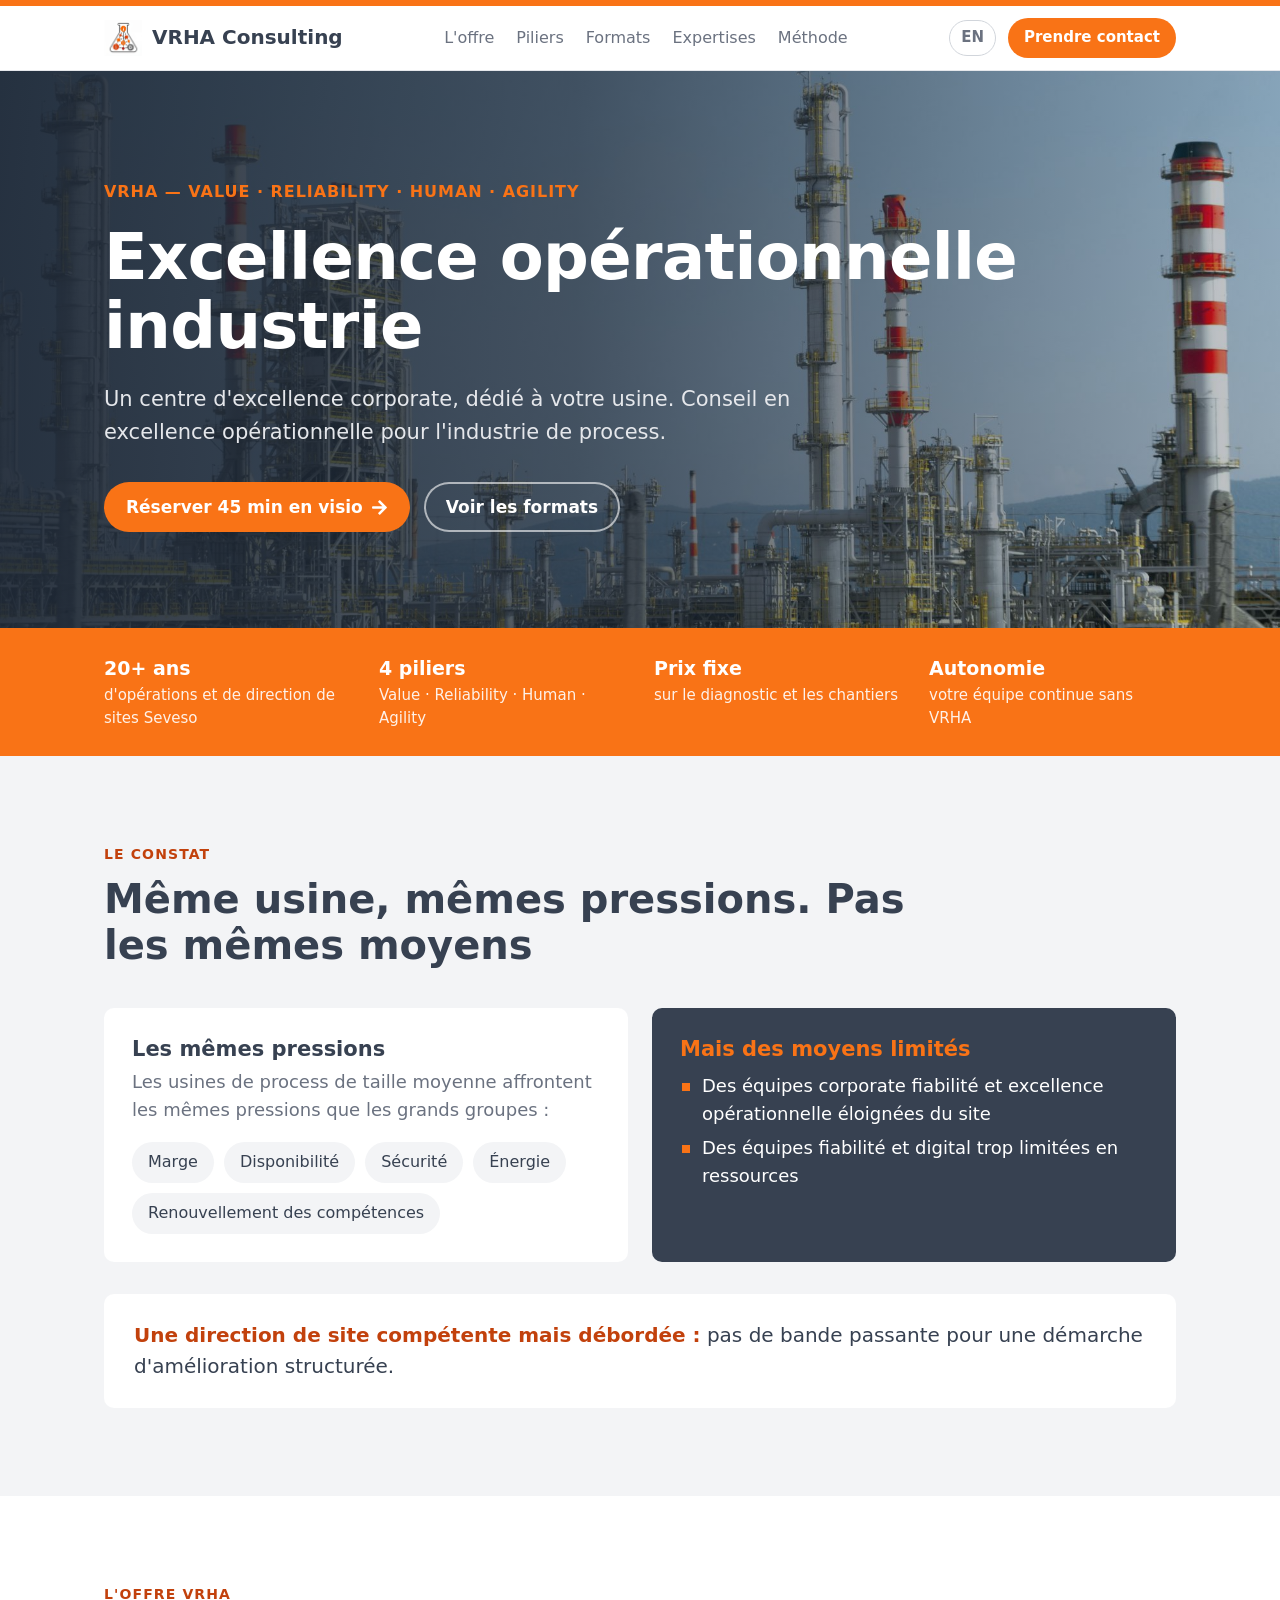
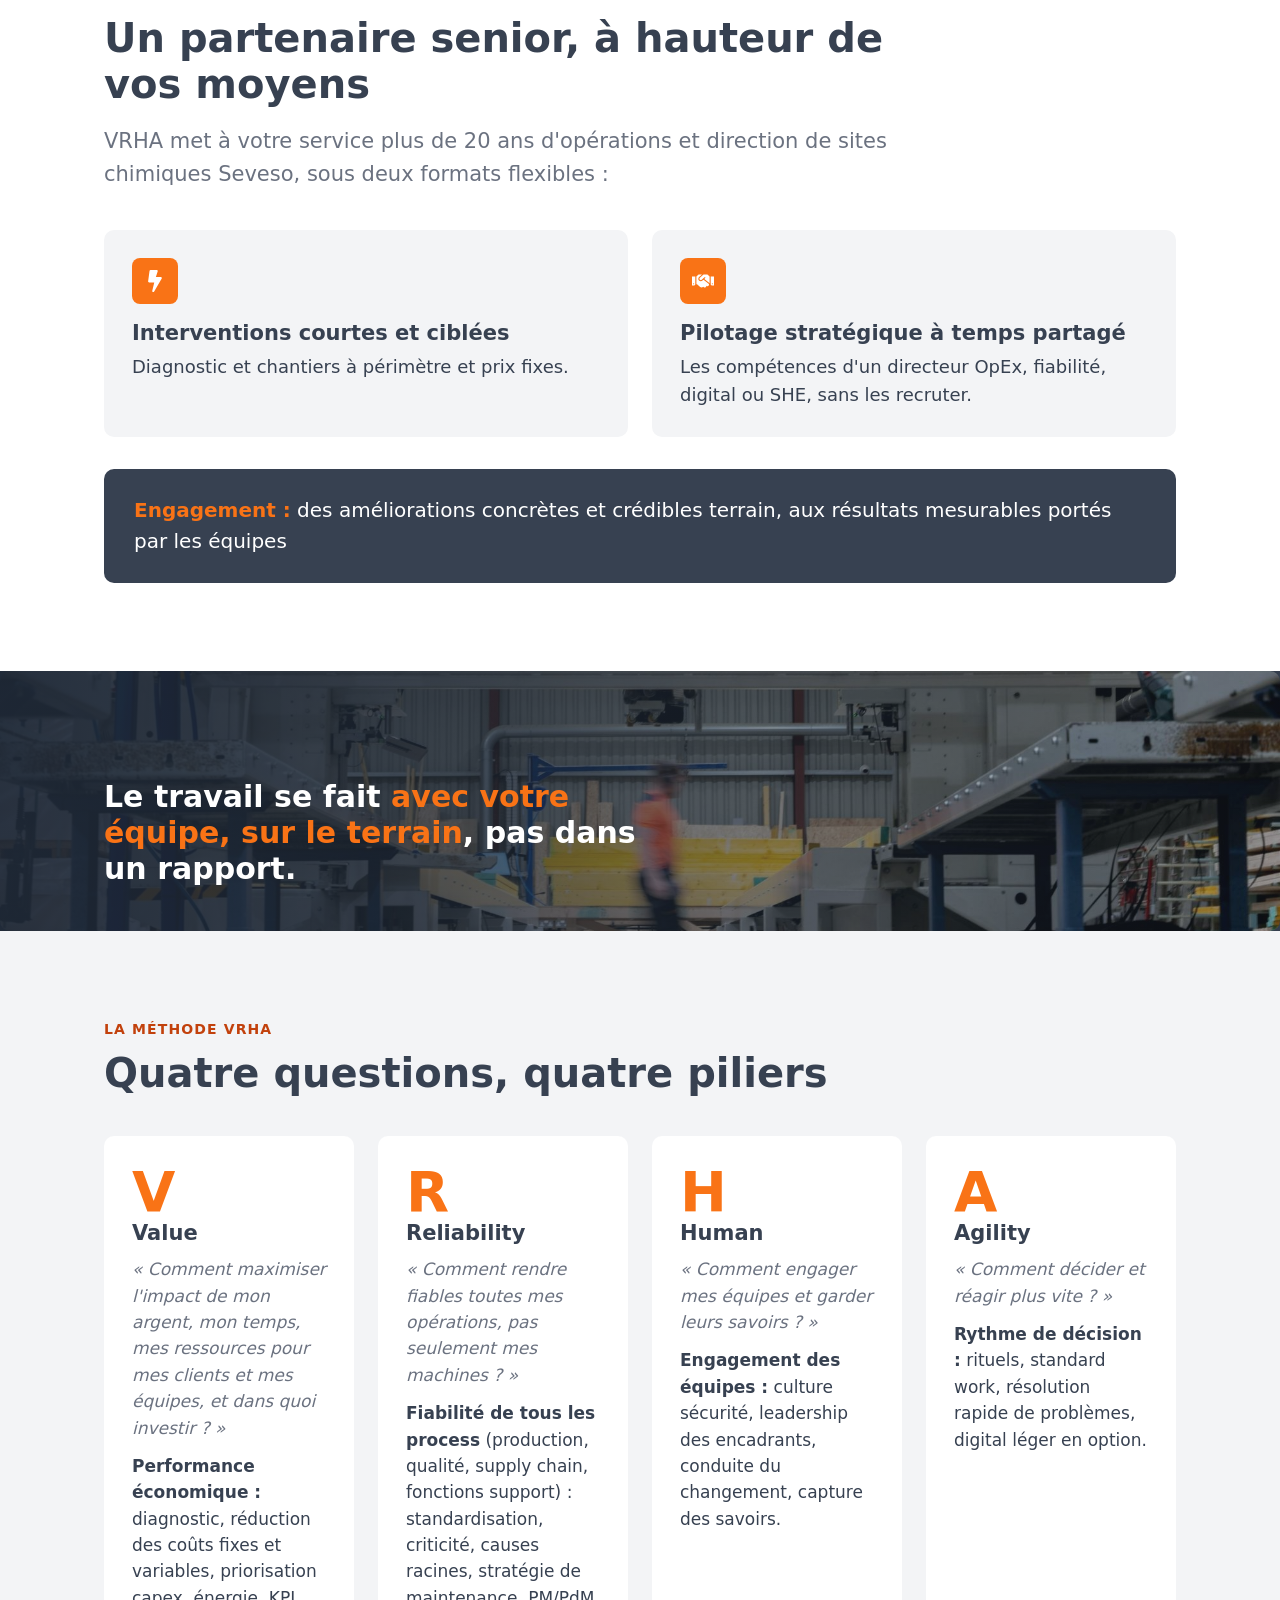
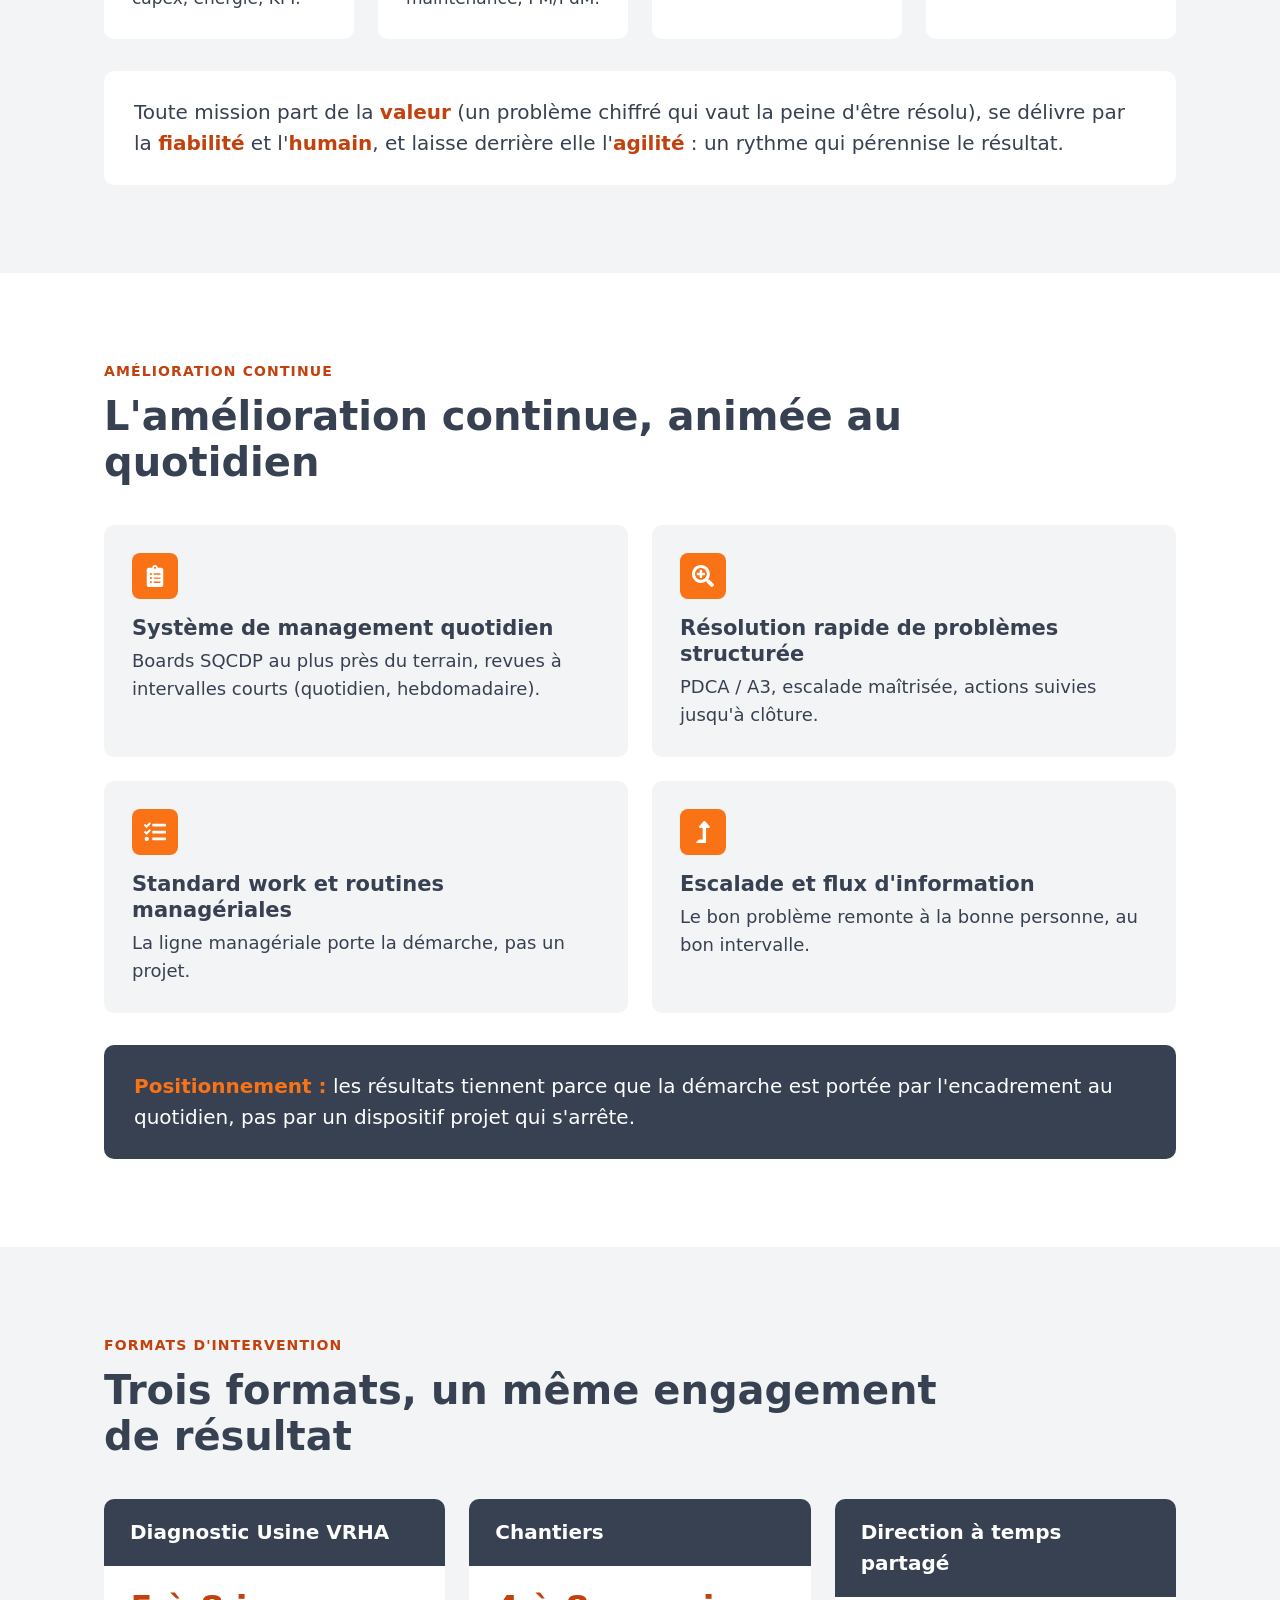
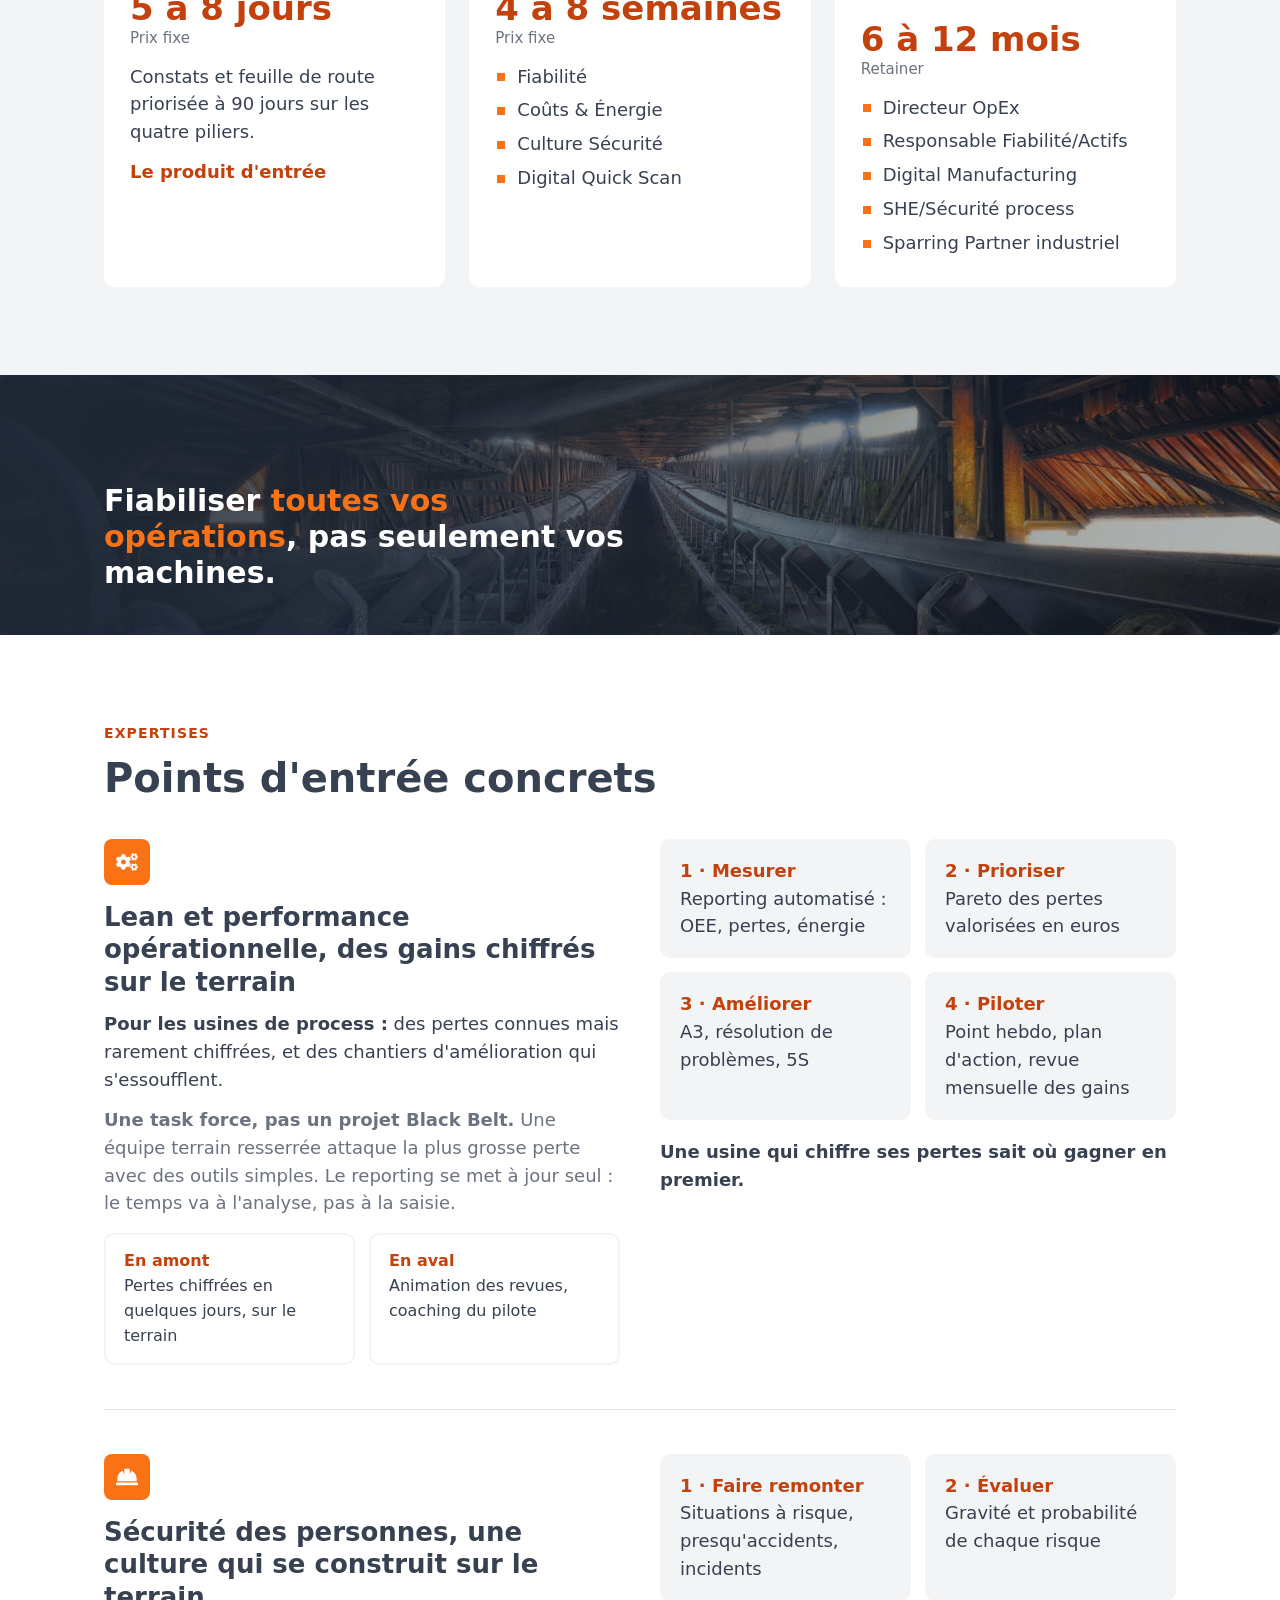
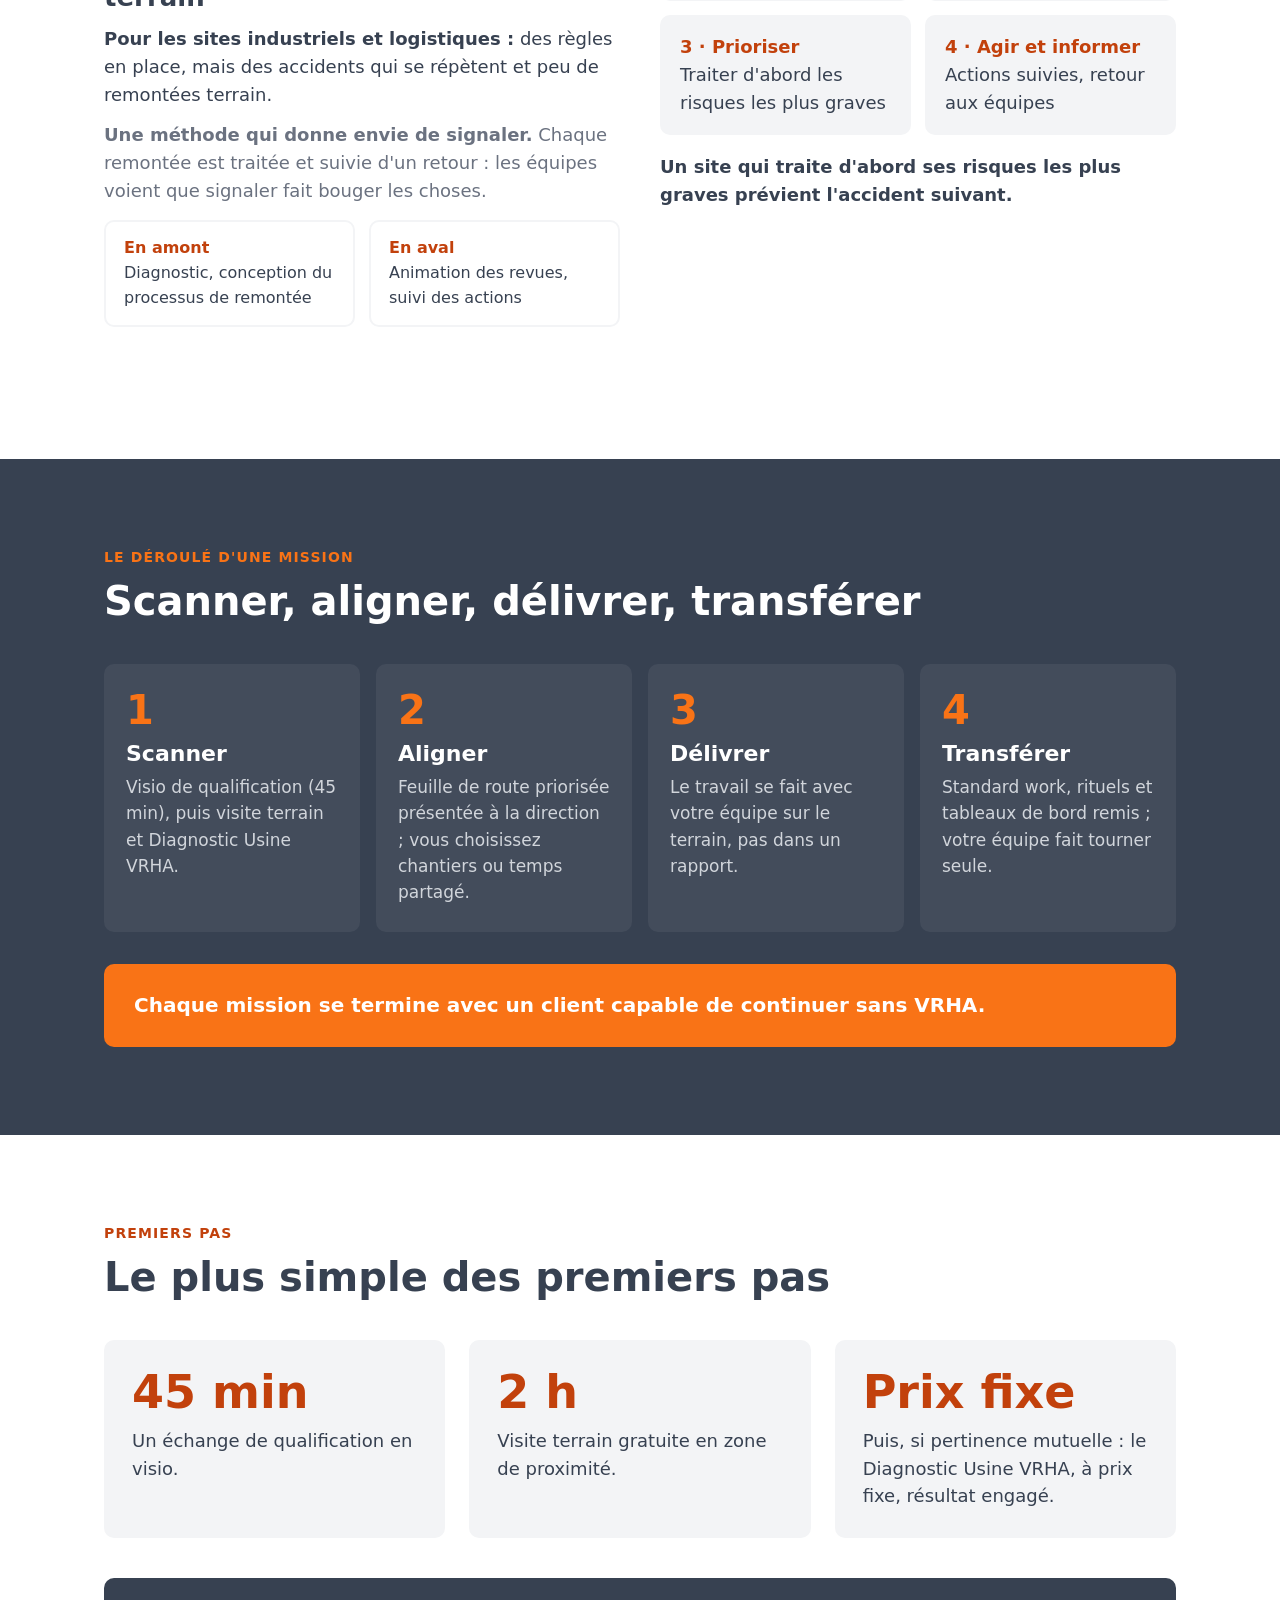
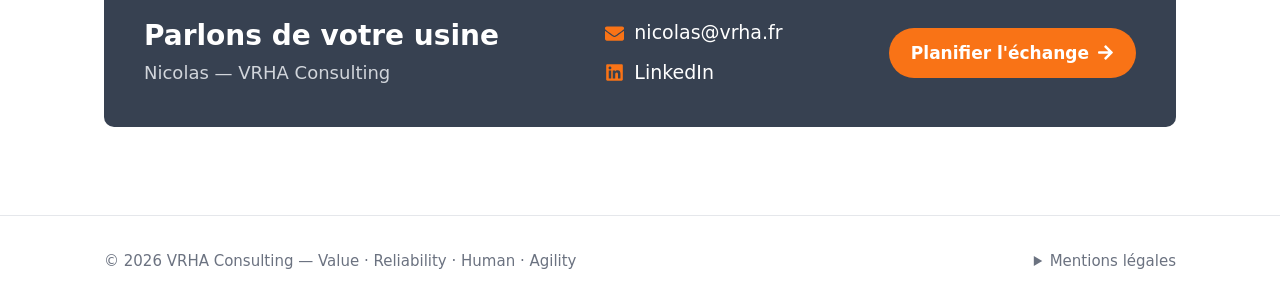
<file: index.html>
<!DOCTYPE html>
<html lang="fr">
<head>
<meta charset="utf-8">
<meta name="viewport" content="width=device-width, initial-scale=1">
<title>VRHA Consulting — Excellence opérationnelle industrie</title>
<meta name="description" content="Conseil senior en excellence opérationnelle pour les usines de process : performance économique, fiabilité, culture sécurité, rythme de décision. Diagnostic à prix fixe, chantiers et direction à temps partagé.">
<link rel="canonical" href="https://vrha.fr/">
<link rel="alternate" hreflang="fr" href="https://vrha.fr/">
<link rel="alternate" hreflang="en-US" href="https://vrha.fr/en/">
<link rel="alternate" hreflang="x-default" href="https://vrha.fr/">
<meta property="og:title" content="VRHA Consulting — Excellence opérationnelle industrie">
<meta property="og:description" content="Un centre d'excellence corporate, dédié à votre usine.">
<meta property="og:type" content="website">
<meta property="og:locale" content="fr_FR">
<meta property="og:url" content="https://vrha.fr/">
<meta property="og:image" content="https://vrha.fr/assets/logo.png">
<meta name="theme-color" content="#374151">
<link rel="icon" type="image/png" href="assets/logo.png">
<link rel="stylesheet" href="assets/style.css">
</head>
<body>

<header>
  <div class="wrap">
    <a class="brand" href="#top"><img src="assets/logo.png" alt="">VRHA Consulting</a>
    <nav aria-label="Navigation principale">
      <a href="#offre">L'offre</a>
      <a href="#piliers">Piliers</a>
      <a href="#formats">Formats</a>
      <a href="#expertises">Expertises</a>
      <a href="#mission">Méthode</a>
    </nav>
    <div class="hdr-r"><a class="lang" href="en/" hreflang="en" lang="en">EN</a><a class="btn small header-cta" href="https://bookings.cloud.microsoft/book/VRHA1@vrha.fr/" target="_blank" rel="noopener">Prendre contact</a></div>
  </div>
</header>

<main id="top">

<section class="hero">
  <div class="hero-top">
  <img class="hero-bg" src="assets/img/hero.jpg" alt="Unité de process industrielle, tuyauteries et structures métalliques" onerror="this.remove()">
  <div class="wrap">
    <p class="tag">VRHA — Value · Reliability · Human · Agility</p>
    <h1>Excellence opérationnelle<br>industrie</h1>
    <p class="lead">Un centre d'excellence corporate, dédié à votre usine. Conseil en excellence opérationnelle pour l'industrie de process.</p>
    <div class="ctas">
      <a class="btn" href="https://bookings.cloud.microsoft/book/VRHA1@vrha.fr/" target="_blank" rel="noopener">Réserver 45 min en visio <svg stroke="currentColor" fill="currentColor" stroke-width="0" viewBox="0 0 448 512" aria-hidden="true" height="1em" width="1em" xmlns="http://www.w3.org/2000/svg"><path d="M190.5 66.9l22.2-22.2c9.4-9.4 24.6-9.4 33.9 0L441 239c9.4 9.4 9.4 24.6 0 33.9L246.6 467.3c-9.4 9.4-24.6 9.4-33.9 0l-22.2-22.2c-9.5-9.5-9.3-25 .4-34.3L311.4 296H24c-13.3 0-24-10.7-24-24v-32c0-13.3 10.7-24 24-24h287.4L190.9 101.2c-9.8-9.3-10-24.8-.4-34.3z"></path></svg></a>
      <a class="btn ghost" href="#formats">Voir les formats</a>
    </div>
  </div>
  </div>
  <div class="band">
    <div class="wrap">
      <div><div>20+ ans<span>d'opérations et de direction de sites Seveso</span></div></div>
      <div><div>4 piliers<span>Value · Reliability · Human · Agility</span></div></div>
      <div><div>Prix fixe<span>sur le diagnostic et les chantiers</span></div></div>
      <div><div>Autonomie<span>votre équipe continue sans VRHA</span></div></div>
    </div>
  </div>
</section>

<section class="alt" id="constat">
  <div class="wrap">
    <p class="kicker">Le constat</p>
    <h2>Même usine, mêmes pressions. Pas les mêmes moyens</h2>
    <div class="grid g2">
      <div class="card">
        <h3>Les mêmes pressions</h3>
        <p class="muted">Les usines de process de taille moyenne affrontent les mêmes pressions que les grands groupes :</p>
        <div class="chips"><span style="background:var(--light)">Marge</span><span style="background:var(--light)">Disponibilité</span><span style="background:var(--light)">Sécurité</span><span style="background:var(--light)">Énergie</span><span style="background:var(--light)">Renouvellement des compétences</span></div>
      </div>
      <div class="card dk">
        <h3 style="color:var(--orange)">Mais des moyens limités</h3>
        <ul class="sq">
          <li>Des équipes corporate fiabilité et excellence opérationnelle éloignées du site</li>
          <li>Des équipes fiabilité et digital trop limitées en ressources</li>
        </ul>
      </div>
    </div>
    <p class="callout light"><b>Une direction de site compétente mais débordée :</b> pas de bande passante pour une démarche d'amélioration structurée.</p>
  </div>
</section>

<section id="offre">
  <div class="wrap">
    <p class="kicker">L'offre VRHA</p>
    <h2>Un partenaire senior, à hauteur de vos moyens</h2>
    <p class="lead">VRHA met à votre service plus de 20 ans d'opérations et direction de sites chimiques Seveso, sous deux formats flexibles :</p>
    <div class="grid g2">
      <div class="card"><span class="ico"><svg stroke="currentColor" fill="currentColor" stroke-width="0" viewBox="0 0 320 512" aria-hidden="true" height="1em" width="1em" xmlns="http://www.w3.org/2000/svg"><path d="M296 160H180.6l42.6-129.8C227.2 15 215.7 0 200 0H56C44 0 33.8 8.9 32.2 20.8l-32 240C-1.7 275.2 9.5 288 24 288h118.7L96.6 482.5c-3.6 15.2 8 29.5 23.3 29.5 8.4 0 16.4-4.4 20.8-12l176-304c9.3-15.9-2.2-36-20.7-36z"></path></svg></span><h3>Interventions courtes et ciblées</h3><p>Diagnostic et chantiers à périmètre et prix fixes.</p></div>
      <div class="card"><span class="ico"><svg stroke="currentColor" fill="currentColor" stroke-width="0" viewBox="0 0 640 512" aria-hidden="true" height="1em" width="1em" xmlns="http://www.w3.org/2000/svg"><path d="M434.7 64h-85.9c-8 0-15.7 3-21.6 8.4l-98.3 90c-.1.1-.2.3-.3.4-16.6 15.6-16.3 40.5-2.1 56 12.7 13.9 39.4 17.6 56.1 2.7.1-.1.3-.1.4-.2l79.9-73.2c6.5-5.9 16.7-5.5 22.6 1 6 6.5 5.5 16.6-1 22.6l-26.1 23.9L504 313.8c2.9 2.4 5.5 5 7.9 7.7V128l-54.6-54.6c-5.9-6-14.1-9.4-22.6-9.4zM544 128.2v223.9c0 17.7 14.3 32 32 32h64V128.2h-96zm48 223.9c-8.8 0-16-7.2-16-16s7.2-16 16-16 16 7.2 16 16-7.2 16-16 16zM0 384h64c17.7 0 32-14.3 32-32V128.2H0V384zm48-63.9c8.8 0 16 7.2 16 16s-7.2 16-16 16-16-7.2-16-16c0-8.9 7.2-16 16-16zm435.9 18.6L334.6 217.5l-30 27.5c-29.7 27.1-75.2 24.5-101.7-4.4-26.9-29.4-24.8-74.9 4.4-101.7L289.1 64h-83.8c-8.5 0-16.6 3.4-22.6 9.4L128 128v223.9h18.3l90.5 81.9c27.4 22.3 67.7 18.1 90-9.3l.2-.2 17.9 15.5c15.9 13 39.4 10.5 52.3-5.4l31.4-38.6 5.4 4.4c13.7 11.1 33.9 9.1 45-4.7l9.5-11.7c11.2-13.8 9.1-33.9-4.6-45.1z"></path></svg></span><h3>Pilotage stratégique à temps partagé</h3><p>Les compétences d'un directeur OpEx, fiabilité, digital ou SHE, sans les recruter.</p></div>
    </div>
    <p class="callout"><b>Engagement :</b> des améliorations concrètes et crédibles terrain, aux résultats mesurables portés par les équipes</p>
  </div>
</section>

<div class="photo-band"><img class="photo " src="assets/img/terrain.jpg" alt="Technicien circulant dans un atelier de production" loading="lazy" onerror="this.remove()"><div class="wrap"><p>Le travail se fait <b>avec votre équipe, sur le terrain</b>, pas dans un rapport.</p></div></div>

<section class="alt" id="piliers">
  <div class="wrap">
    <p class="kicker">La méthode VRHA</p>
    <h2>Quatre questions, quatre piliers</h2>
    <div class="grid g4">
      <div class="card pillar"><div class="letter">V</div><h3>Value</h3><p class="q">«&nbsp;Comment maximiser l'impact de mon argent, mon temps, mes ressources pour mes clients et mes équipes, et dans quoi investir&nbsp;?&nbsp;»</p><p><b>Performance économique :</b> diagnostic, réduction des coûts fixes et variables, priorisation capex, énergie, KPI.</p></div>
      <div class="card pillar"><div class="letter">R</div><h3>Reliability</h3><p class="q">«&nbsp;Comment rendre fiables toutes mes opérations, pas seulement mes machines&nbsp;?&nbsp;»</p><p><b>Fiabilité de tous les process</b> (production, qualité, supply chain, fonctions support) : standardisation, criticité, causes racines, stratégie de maintenance, PM/PdM.</p></div>
      <div class="card pillar"><div class="letter">H</div><h3>Human</h3><p class="q">«&nbsp;Comment engager mes équipes et garder leurs savoirs&nbsp;?&nbsp;»</p><p><b>Engagement des équipes :</b> culture sécurité, leadership des encadrants, conduite du changement, capture des savoirs.</p></div>
      <div class="card pillar"><div class="letter">A</div><h3>Agility</h3><p class="q">«&nbsp;Comment décider et réagir plus vite&nbsp;?&nbsp;»</p><p><b>Rythme de décision :</b> rituels, standard work, résolution rapide de problèmes, digital léger en option.</p></div>
    </div>
    <p class="callout light">Toute mission part de la <b>valeur</b> (un problème chiffré qui vaut la peine d'être résolu), se délivre par la <b>fiabilité</b> et l'<b>humain</b>, et laisse derrière elle l'<b>agilité</b> : un rythme qui pérennise le résultat.</p>
  </div>
</section>

<section id="quotidien">
  <div class="wrap">
    <p class="kicker">Amélioration continue</p>
    <h2>L'amélioration continue, animée au quotidien</h2>
    <div class="grid g2">
      <div class="card"><span class="ico"><svg stroke="currentColor" fill="currentColor" stroke-width="0" viewBox="0 0 384 512" aria-hidden="true" height="1em" width="1em" xmlns="http://www.w3.org/2000/svg"><path d="M336 64h-80c0-35.3-28.7-64-64-64s-64 28.7-64 64H48C21.5 64 0 85.5 0 112v352c0 26.5 21.5 48 48 48h288c26.5 0 48-21.5 48-48V112c0-26.5-21.5-48-48-48zM96 424c-13.3 0-24-10.7-24-24s10.7-24 24-24 24 10.7 24 24-10.7 24-24 24zm0-96c-13.3 0-24-10.7-24-24s10.7-24 24-24 24 10.7 24 24-10.7 24-24 24zm0-96c-13.3 0-24-10.7-24-24s10.7-24 24-24 24 10.7 24 24-10.7 24-24 24zm96-192c13.3 0 24 10.7 24 24s-10.7 24-24 24-24-10.7-24-24 10.7-24 24-24zm128 368c0 4.4-3.6 8-8 8H168c-4.4 0-8-3.6-8-8v-16c0-4.4 3.6-8 8-8h144c4.4 0 8 3.6 8 8v16zm0-96c0 4.4-3.6 8-8 8H168c-4.4 0-8-3.6-8-8v-16c0-4.4 3.6-8 8-8h144c4.4 0 8 3.6 8 8v16zm0-96c0 4.4-3.6 8-8 8H168c-4.4 0-8-3.6-8-8v-16c0-4.4 3.6-8 8-8h144c4.4 0 8 3.6 8 8v16z"></path></svg></span><h3>Système de management quotidien</h3><p>Boards SQCDP au plus près du terrain, revues à intervalles courts (quotidien, hebdomadaire).</p></div>
      <div class="card"><span class="ico"><svg stroke="currentColor" fill="currentColor" stroke-width="0" viewBox="0 0 512 512" aria-hidden="true" height="1em" width="1em" xmlns="http://www.w3.org/2000/svg"><path d="M304 192v32c0 6.6-5.4 12-12 12h-56v56c0 6.6-5.4 12-12 12h-32c-6.6 0-12-5.4-12-12v-56h-56c-6.6 0-12-5.4-12-12v-32c0-6.6 5.4-12 12-12h56v-56c0-6.6 5.4-12 12-12h32c6.6 0 12 5.4 12 12v56h56c6.6 0 12 5.4 12 12zm201 284.7L476.7 505c-9.4 9.4-24.6 9.4-33.9 0L343 405.3c-4.5-4.5-7-10.6-7-17V372c-35.3 27.6-79.7 44-128 44C93.1 416 0 322.9 0 208S93.1 0 208 0s208 93.1 208 208c0 48.3-16.4 92.7-44 128h16.3c6.4 0 12.5 2.5 17 7l99.7 99.7c9.3 9.4 9.3 24.6 0 34zM344 208c0-75.2-60.8-136-136-136S72 132.8 72 208s60.8 136 136 136 136-60.8 136-136z"></path></svg></span><h3>Résolution rapide de problèmes structurée</h3><p>PDCA / A3, escalade maîtrisée, actions suivies jusqu'à clôture.</p></div>
      <div class="card"><span class="ico"><svg stroke="currentColor" fill="currentColor" stroke-width="0" viewBox="0 0 512 512" aria-hidden="true" height="1em" width="1em" xmlns="http://www.w3.org/2000/svg"><path d="M139.61 35.5a12 12 0 0 0-17 0L58.93 98.81l-22.7-22.12a12 12 0 0 0-17 0L3.53 92.41a12 12 0 0 0 0 17l47.59 47.4a12.78 12.78 0 0 0 17.61 0l15.59-15.62L156.52 69a12.09 12.09 0 0 0 .09-17zm0 159.19a12 12 0 0 0-17 0l-63.68 63.72-22.7-22.1a12 12 0 0 0-17 0L3.53 252a12 12 0 0 0 0 17L51 316.5a12.77 12.77 0 0 0 17.6 0l15.7-15.69 72.2-72.22a12 12 0 0 0 .09-16.9zM64 368c-26.49 0-48.59 21.5-48.59 48S37.53 464 64 464a48 48 0 0 0 0-96zm432 16H208a16 16 0 0 0-16 16v32a16 16 0 0 0 16 16h288a16 16 0 0 0 16-16v-32a16 16 0 0 0-16-16zm0-320H208a16 16 0 0 0-16 16v32a16 16 0 0 0 16 16h288a16 16 0 0 0 16-16V80a16 16 0 0 0-16-16zm0 160H208a16 16 0 0 0-16 16v32a16 16 0 0 0 16 16h288a16 16 0 0 0 16-16v-32a16 16 0 0 0-16-16z"></path></svg></span><h3>Standard work et routines managériales</h3><p>La ligne managériale porte la démarche, pas un projet.</p></div>
      <div class="card"><span class="ico"><svg stroke="currentColor" fill="currentColor" stroke-width="0" viewBox="0 0 320 512" aria-hidden="true" height="1em" width="1em" xmlns="http://www.w3.org/2000/svg"><path d="M313.553 119.669L209.587 7.666c-9.485-10.214-25.676-10.229-35.174 0L70.438 119.669C56.232 134.969 67.062 160 88.025 160H152v272H68.024a11.996 11.996 0 0 0-8.485 3.515l-56 56C-4.021 499.074 1.333 512 12.024 512H208c13.255 0 24-10.745 24-24V160h63.966c20.878 0 31.851-24.969 17.587-40.331z"></path></svg></span><h3>Escalade et flux d'information</h3><p>Le bon problème remonte à la bonne personne, au bon intervalle.</p></div>
    </div>
    <p class="callout"><b>Positionnement :</b> les résultats tiennent parce que la démarche est portée par l'encadrement au quotidien, pas par un dispositif projet qui s'arrête.</p>
  </div>
</section>

<section class="alt" id="formats">
  <div class="wrap">
    <p class="kicker">Formats d'intervention</p>
    <h2>Trois formats, un même engagement de résultat</h2>
    <div class="grid g3">
      <div class="card fmt"><div class="hd">Diagnostic Usine VRHA</div><div class="bd"><div class="dur">5 à 8 jours</div><div class="mode">Prix fixe</div><p>Constats et feuille de route priorisée à 90 jours sur les quatre piliers.</p><span class="pill">Le produit d'entrée</span></div></div>
      <div class="card fmt"><div class="hd">Chantiers</div><div class="bd"><div class="dur">4 à 8 semaines</div><div class="mode">Prix fixe</div><ul class="sq"><li>Fiabilité</li><li>Coûts &amp; Énergie</li><li>Culture Sécurité</li><li>Digital Quick Scan</li></ul></div></div>
      <div class="card fmt"><div class="hd">Direction à temps partagé</div><div class="bd"><div class="dur">6 à 12 mois</div><div class="mode">Retainer</div><ul class="sq"><li>Directeur OpEx</li><li>Responsable Fiabilité/Actifs</li><li>Digital Manufacturing</li><li>SHE/Sécurité process</li><li>Sparring Partner industriel</li></ul></div></div>
    </div>
  </div>
</section>

<div class="photo-band"><img class="photo " src="assets/img/packing.jpg" alt="Galerie de convoyeurs à bande dans une installation industrielle" loading="lazy" onerror="this.remove()"><div class="wrap"><p>Fiabiliser <b>toutes vos opérations</b>, pas seulement vos machines.</p></div></div>

<section id="expertises">
  <div class="wrap">
    <p class="kicker">Expertises</p>
    <h2>Points d'entrée concrets</h2>

    <div class="exp">
      <div>
        <span class="ico"><svg stroke="currentColor" fill="currentColor" stroke-width="0" viewBox="0 0 640 512" aria-hidden="true" height="1em" width="1em" xmlns="http://www.w3.org/2000/svg"><path d="M512.1 191l-8.2 14.3c-3 5.3-9.4 7.5-15.1 5.4-11.8-4.4-22.6-10.7-32.1-18.6-4.6-3.8-5.8-10.5-2.8-15.7l8.2-14.3c-6.9-8-12.3-17.3-15.9-27.4h-16.5c-6 0-11.2-4.3-12.2-10.3-2-12-2.1-24.6 0-37.1 1-6 6.2-10.4 12.2-10.4h16.5c3.6-10.1 9-19.4 15.9-27.4l-8.2-14.3c-3-5.2-1.9-11.9 2.8-15.7 9.5-7.9 20.4-14.2 32.1-18.6 5.7-2.1 12.1.1 15.1 5.4l8.2 14.3c10.5-1.9 21.2-1.9 31.7 0L552 6.3c3-5.3 9.4-7.5 15.1-5.4 11.8 4.4 22.6 10.7 32.1 18.6 4.6 3.8 5.8 10.5 2.8 15.7l-8.2 14.3c6.9 8 12.3 17.3 15.9 27.4h16.5c6 0 11.2 4.3 12.2 10.3 2 12 2.1 24.6 0 37.1-1 6-6.2 10.4-12.2 10.4h-16.5c-3.6 10.1-9 19.4-15.9 27.4l8.2 14.3c3 5.2 1.9 11.9-2.8 15.7-9.5 7.9-20.4 14.2-32.1 18.6-5.7 2.1-12.1-.1-15.1-5.4l-8.2-14.3c-10.4 1.9-21.2 1.9-31.7 0zm-10.5-58.8c38.5 29.6 82.4-14.3 52.8-52.8-38.5-29.7-82.4 14.3-52.8 52.8zM386.3 286.1l33.7 16.8c10.1 5.8 14.5 18.1 10.5 29.1-8.9 24.2-26.4 46.4-42.6 65.8-7.4 8.9-20.2 11.1-30.3 5.3l-29.1-16.8c-16 13.7-34.6 24.6-54.9 31.7v33.6c0 11.6-8.3 21.6-19.7 23.6-24.6 4.2-50.4 4.4-75.9 0-11.5-2-20-11.9-20-23.6V418c-20.3-7.2-38.9-18-54.9-31.7L74 403c-10 5.8-22.9 3.6-30.3-5.3-16.2-19.4-33.3-41.6-42.2-65.7-4-10.9.4-23.2 10.5-29.1l33.3-16.8c-3.9-20.9-3.9-42.4 0-63.4L12 205.8c-10.1-5.8-14.6-18.1-10.5-29 8.9-24.2 26-46.4 42.2-65.8 7.4-8.9 20.2-11.1 30.3-5.3l29.1 16.8c16-13.7 34.6-24.6 54.9-31.7V57.1c0-11.5 8.2-21.5 19.6-23.5 24.6-4.2 50.5-4.4 76-.1 11.5 2 20 11.9 20 23.6v33.6c20.3 7.2 38.9 18 54.9 31.7l29.1-16.8c10-5.8 22.9-3.6 30.3 5.3 16.2 19.4 33.2 41.6 42.1 65.8 4 10.9.1 23.2-10 29.1l-33.7 16.8c3.9 21 3.9 42.5 0 63.5zm-117.6 21.1c59.2-77-28.7-164.9-105.7-105.7-59.2 77 28.7 164.9 105.7 105.7zm243.4 182.7l-8.2 14.3c-3 5.3-9.4 7.5-15.1 5.4-11.8-4.4-22.6-10.7-32.1-18.6-4.6-3.8-5.8-10.5-2.8-15.7l8.2-14.3c-6.9-8-12.3-17.3-15.9-27.4h-16.5c-6 0-11.2-4.3-12.2-10.3-2-12-2.1-24.6 0-37.1 1-6 6.2-10.4 12.2-10.4h16.5c3.6-10.1 9-19.4 15.9-27.4l-8.2-14.3c-3-5.2-1.9-11.9 2.8-15.7 9.5-7.9 20.4-14.2 32.1-18.6 5.7-2.1 12.1.1 15.1 5.4l8.2 14.3c10.5-1.9 21.2-1.9 31.7 0l8.2-14.3c3-5.3 9.4-7.5 15.1-5.4 11.8 4.4 22.6 10.7 32.1 18.6 4.6 3.8 5.8 10.5 2.8 15.7l-8.2 14.3c6.9 8 12.3 17.3 15.9 27.4h16.5c6 0 11.2 4.3 12.2 10.3 2 12 2.1 24.6 0 37.1-1 6-6.2 10.4-12.2 10.4h-16.5c-3.6 10.1-9 19.4-15.9 27.4l8.2 14.3c3 5.2 1.9 11.9-2.8 15.7-9.5 7.9-20.4 14.2-32.1 18.6-5.7 2.1-12.1-.1-15.1-5.4l-8.2-14.3c-10.4 1.9-21.2 1.9-31.7 0zM501.6 431c38.5 29.6 82.4-14.3 52.8-52.8-38.5-29.6-82.4 14.3-52.8 52.8z"></path></svg></span>
        <h3>Lean et performance opérationnelle, des gains chiffrés sur le terrain</h3>
        <p><b>Pour les usines de process :</b> des pertes connues mais rarement chiffrées, et des chantiers d'amélioration qui s'essoufflent.</p>
        <p class="muted" style="margin-top:12px"><b>Une task force, pas un projet Black Belt.</b> Une équipe terrain resserrée attaque la plus grosse perte avec des outils simples. Le reporting se met à jour seul : le temps va à l'analyse, pas à la saisie.</p>
        <div class="amav"><div><b>En amont</b>Pertes chiffrées en quelques jours, sur le terrain</div><div><b>En aval</b>Animation des revues, coaching du pilote</div></div>
      </div>
      <div>
        <div class="steps">
          <div class="step"><b>1 · Mesurer</b><br>Reporting automatisé : OEE, pertes, énergie</div>
          <div class="step"><b>2 · Prioriser</b><br>Pareto des pertes valorisées en euros</div>
          <div class="step"><b>3 · Améliorer</b><br>A3, résolution de problèmes, 5S</div>
          <div class="step"><b>4 · Piloter</b><br>Point hebdo, plan d'action, revue mensuelle des gains</div>
        </div>
        <p class="out">Une usine qui chiffre ses pertes sait où gagner en premier.</p>
      </div>
    </div>

    <div class="exp">
      <div>
        <span class="ico"><svg stroke="currentColor" fill="currentColor" stroke-width="0" viewBox="0 0 512 512" aria-hidden="true" height="1em" width="1em" xmlns="http://www.w3.org/2000/svg"><path d="M480 288c0-80.25-49.28-148.92-119.19-177.62L320 192V80a16 16 0 0 0-16-16h-96a16 16 0 0 0-16 16v112l-40.81-81.62C81.28 139.08 32 207.75 32 288v64h448zm16 96H16a16 16 0 0 0-16 16v32a16 16 0 0 0 16 16h480a16 16 0 0 0 16-16v-32a16 16 0 0 0-16-16z"></path></svg></span>
        <h3>Sécurité des personnes, une culture qui se construit sur le terrain</h3>
        <p><b>Pour les sites industriels et logistiques :</b> des règles en place, mais des accidents qui se répètent et peu de remontées terrain.</p>
        <p class="muted" style="margin-top:12px"><b>Une méthode qui donne envie de signaler.</b> Chaque remontée est traitée et suivie d'un retour : les équipes voient que signaler fait bouger les choses.</p>
        <div class="amav"><div><b>En amont</b>Diagnostic, conception du processus de remontée</div><div><b>En aval</b>Animation des revues, suivi des actions</div></div>
      </div>
      <div>
        <div class="steps">
          <div class="step"><b>1 · Faire remonter</b><br>Situations à risque, presqu'accidents, incidents</div>
          <div class="step"><b>2 · Évaluer</b><br>Gravité et probabilité de chaque risque</div>
          <div class="step"><b>3 · Prioriser</b><br>Traiter d'abord les risques les plus graves</div>
          <div class="step"><b>4 · Agir et informer</b><br>Actions suivies, retour aux équipes</div>
        </div>
        <p class="out">Un site qui traite d'abord ses risques les plus graves prévient l'accident suivant.</p>
      </div>
    </div>
    
  </div>
  
</section>

<section class="dark" id="mission">
  <div class="wrap">
    <p class="kicker">Le déroulé d'une mission</p>
    <h2>Scanner, aligner, délivrer, transférer</h2>
    <div class="proc">
      <div><h3>Scanner</h3><p>Visio de qualification (45 min), puis visite terrain et Diagnostic Usine VRHA.</p></div>
      <div><h3>Aligner</h3><p>Feuille de route priorisée présentée à la direction ; vous choisissez chantiers ou temps partagé.</p></div>
      <div><h3>Délivrer</h3><p>Le travail se fait avec votre équipe sur le terrain, pas dans un rapport.</p></div>
      <div><h3>Transférer</h3><p>Standard work, rituels et tableaux de bord remis ; votre équipe fait tourner seule.</p></div>
    </div>
    <p class="callout" style="background:var(--orange)"><strong>Chaque mission se termine avec un client capable de continuer sans VRHA.</strong></p>
  </div>
</section>

<section id="contact">
  <div class="wrap">
    <p class="kicker">Premiers pas</p>
    <h2>Le plus simple des premiers pas</h2>
    <div class="grid g3">
      <div class="card"><div class="stat">45 min</div><p>Un échange de qualification en visio.</p></div>
      <div class="card"><div class="stat">2 h</div><p>Visite terrain gratuite en zone de proximité.</p></div>
      <div class="card"><div class="stat">Prix fixe</div><p>Puis, si pertinence mutuelle : le Diagnostic Usine VRHA, à prix fixe, résultat engagé.</p></div>
    </div>
    <div class="contact">
      <div>
        <h3>Parlons de votre usine</h3>
        <p class="muted" style="color:#D1D5DB">Nicolas — VRHA Consulting</p>
      </div>
      <div class="links">
        <a href="mailto:nicolas@vrha.fr?subject=Premier%20%C3%A9change%20VRHA"><svg stroke="currentColor" fill="currentColor" stroke-width="0" viewBox="0 0 512 512" aria-hidden="true" height="1em" width="1em" xmlns="http://www.w3.org/2000/svg"><path d="M502.3 190.8c3.9-3.1 9.7-.2 9.7 4.7V400c0 26.5-21.5 48-48 48H48c-26.5 0-48-21.5-48-48V195.6c0-5 5.7-7.8 9.7-4.7 22.4 17.4 52.1 39.5 154.1 113.6 21.1 15.4 56.7 47.8 92.2 47.6 35.7.3 72-32.8 92.3-47.6 102-74.1 131.6-96.3 154-113.7zM256 320c23.2.4 56.6-29.2 73.4-41.4 132.7-96.3 142.8-104.7 173.4-128.7 5.8-4.5 9.2-11.5 9.2-18.9v-19c0-26.5-21.5-48-48-48H48C21.5 64 0 85.5 0 112v19c0 7.4 3.4 14.3 9.2 18.9 30.6 23.9 40.7 32.4 173.4 128.7 16.8 12.2 50.2 41.8 73.4 41.4z"></path></svg> nicolas@vrha.fr</a>
        <a href="https://www.linkedin.com/in/nicolas-chevaldonnet-b5a0bb179" target="_blank" rel="noopener"><svg stroke="currentColor" fill="currentColor" stroke-width="0" viewBox="0 0 448 512" aria-hidden="true" height="1em" width="1em" xmlns="http://www.w3.org/2000/svg"><path d="M416 32H31.9C14.3 32 0 46.5 0 64.3v383.4C0 465.5 14.3 480 31.9 480H416c17.6 0 32-14.5 32-32.3V64.3c0-17.8-14.4-32.3-32-32.3zM135.4 416H69V202.2h66.5V416zm-33.2-243c-21.3 0-38.5-17.3-38.5-38.5S80.9 96 102.2 96c21.2 0 38.5 17.3 38.5 38.5 0 21.3-17.2 38.5-38.5 38.5zm282.1 243h-66.4V312c0-24.8-.5-56.7-34.5-56.7-34.6 0-39.9 27-39.9 54.9V416h-66.4V202.2h63.7v29.2h.9c8.9-16.8 30.6-34.5 62.9-34.5 67.2 0 79.7 44.3 79.7 101.9V416z"></path></svg> LinkedIn</a>
      </div>
      <a class="btn" href="https://bookings.cloud.microsoft/book/VRHA1@vrha.fr/" target="_blank" rel="noopener">Planifier l'échange <svg stroke="currentColor" fill="currentColor" stroke-width="0" viewBox="0 0 448 512" aria-hidden="true" height="1em" width="1em" xmlns="http://www.w3.org/2000/svg"><path d="M190.5 66.9l22.2-22.2c9.4-9.4 24.6-9.4 33.9 0L441 239c9.4 9.4 9.4 24.6 0 33.9L246.6 467.3c-9.4 9.4-24.6 9.4-33.9 0l-22.2-22.2c-9.5-9.5-9.3-25 .4-34.3L311.4 296H24c-13.3 0-24-10.7-24-24v-32c0-13.3 10.7-24 24-24h287.4L190.9 101.2c-9.8-9.3-10-24.8-.4-34.3z"></path></svg></a>
    </div>
  </div>
</section>

</main>

<footer>
  <div class="wrap">
    <div>© 2026 VRHA Consulting — Value · Reliability · Human · Agility</div>
    <details>
      <summary>Mentions légales</summary>
      <p>Éditeur : Nicolas Chevaldonnet, pour VRHA Consulting (société en cours de constitution). Directeur de la publication : Nicolas Chevaldonnet. Contact : nicolas@vrha.fr.<br>
      Hébergeur : GitHub, Inc., 88 Colin P. Kelly Jr. Street, San Francisco, CA 94107, États-Unis.<br>
      Photos : Unsplash (licence Unsplash).<br>
      Ce site ne dépose aucun cookie et ne collecte aucune donnée personnelle.</p>
    </details>
  </div>
</footer>

</body>
</html>
</file>
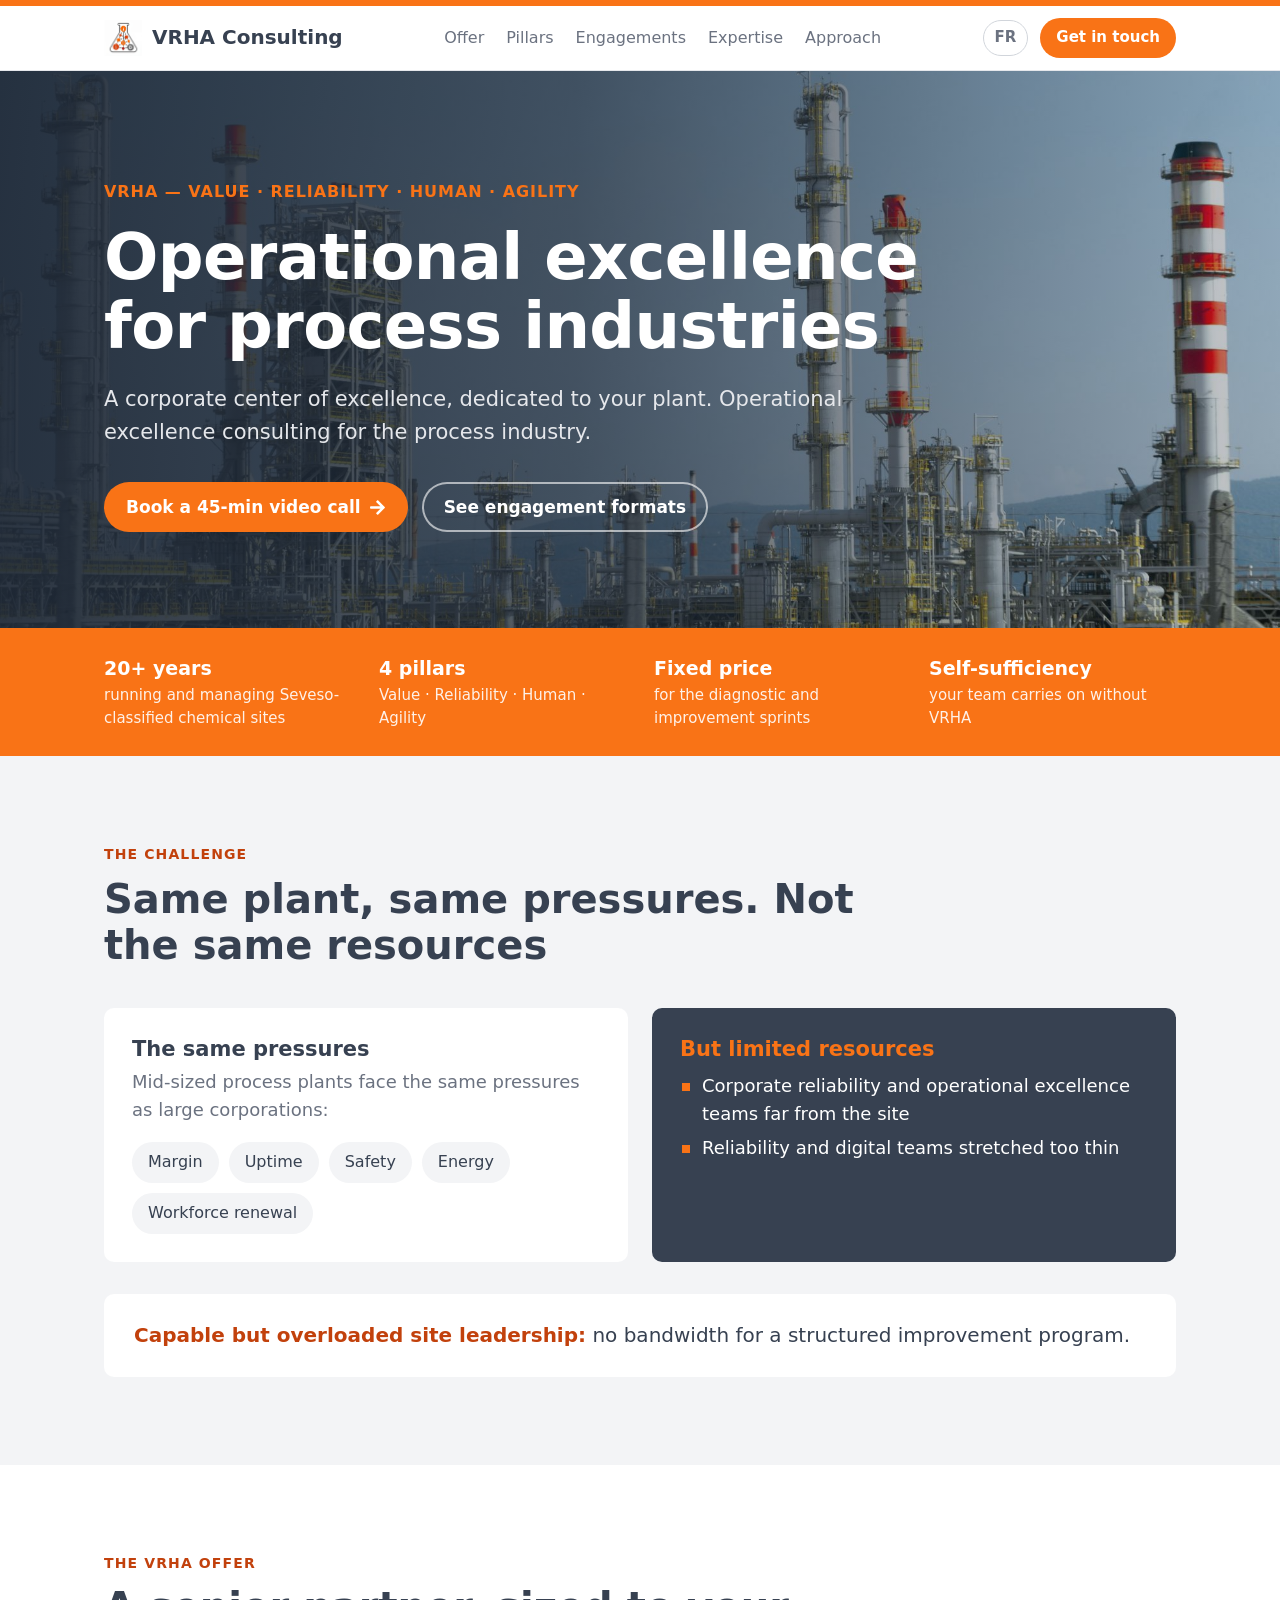
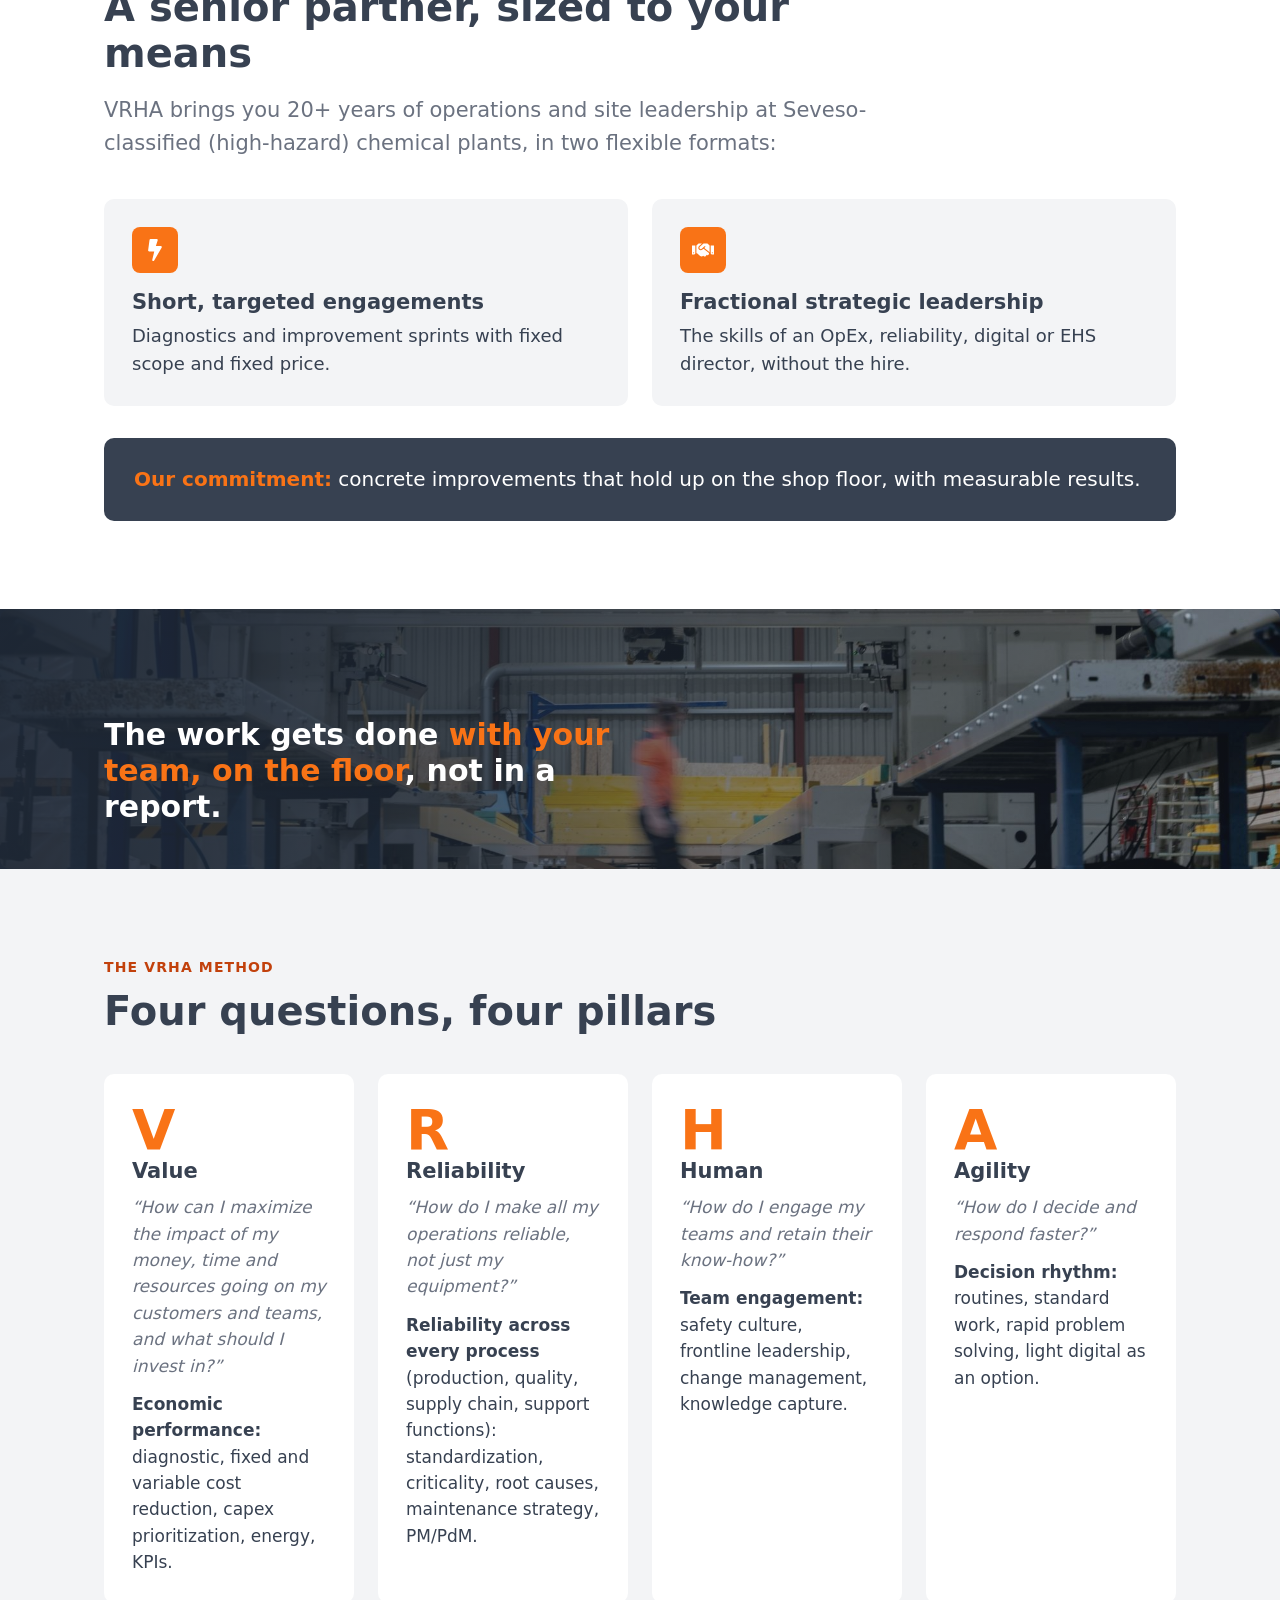
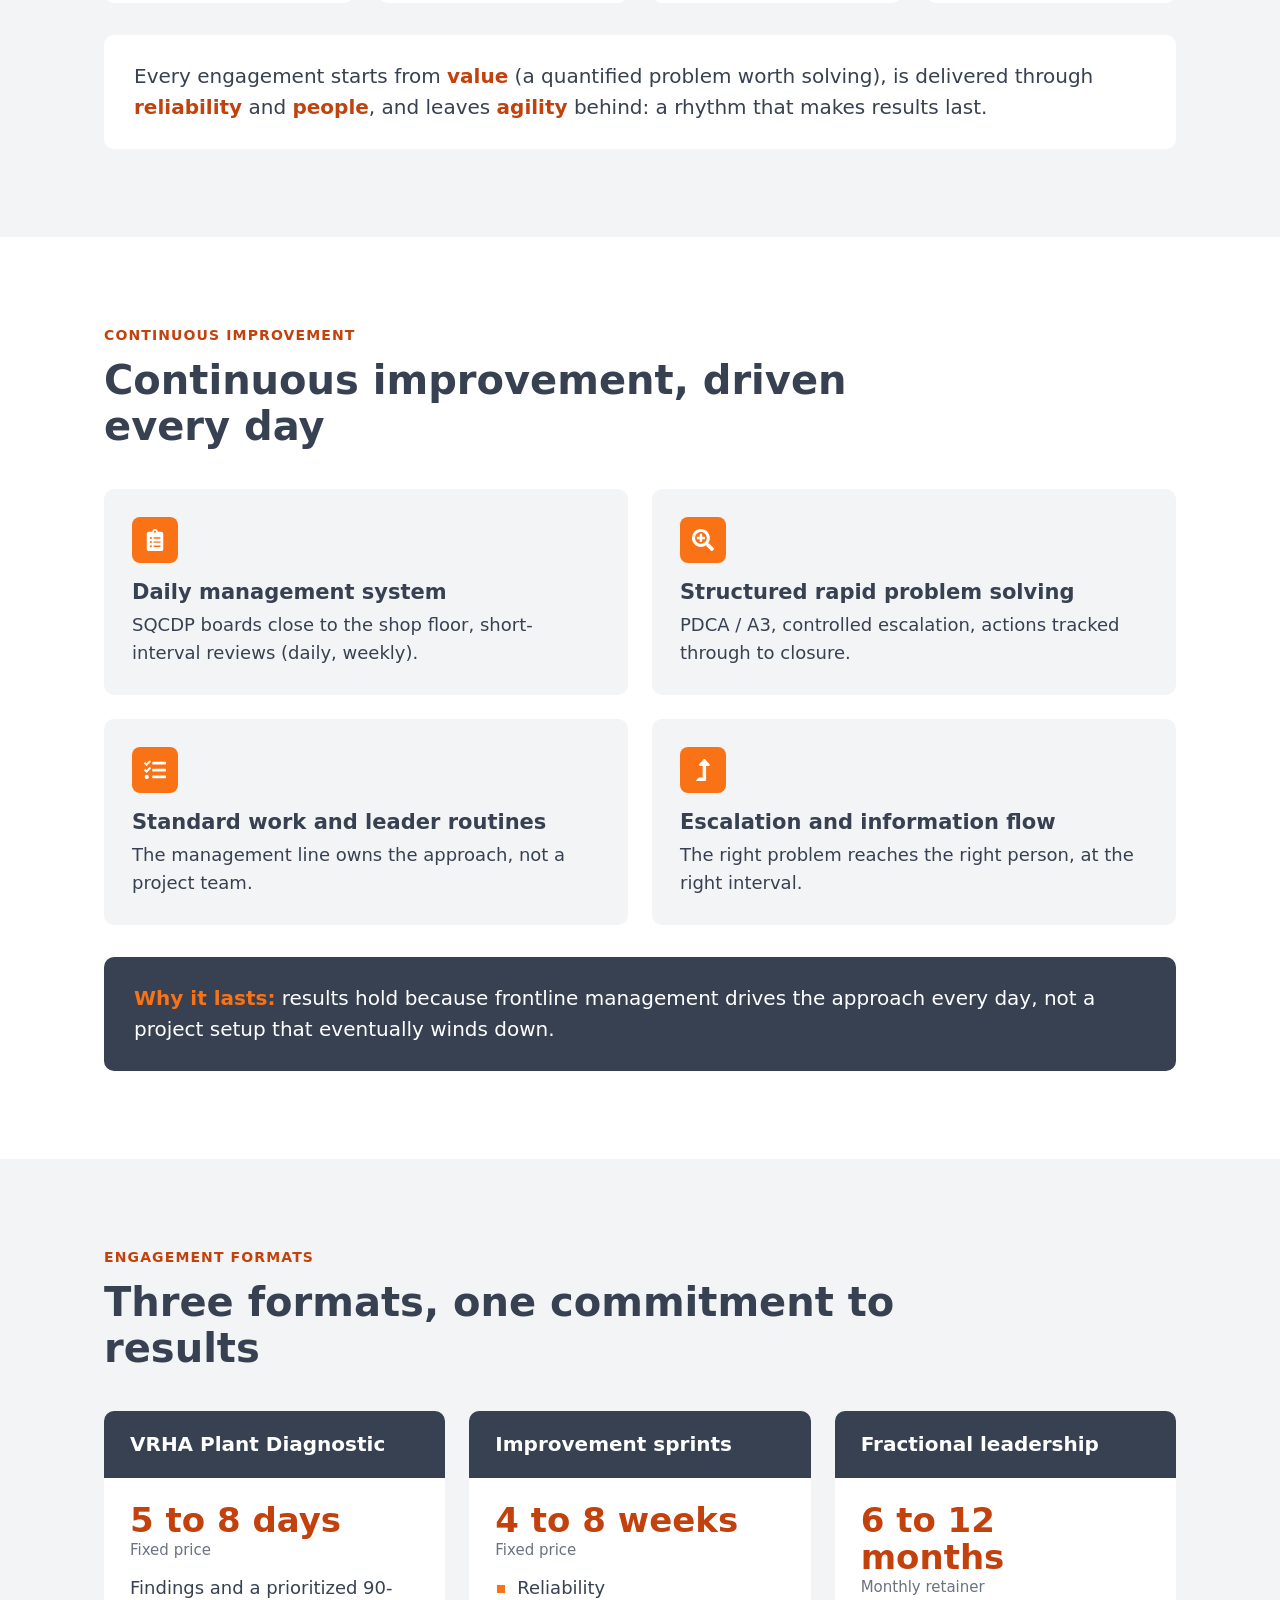
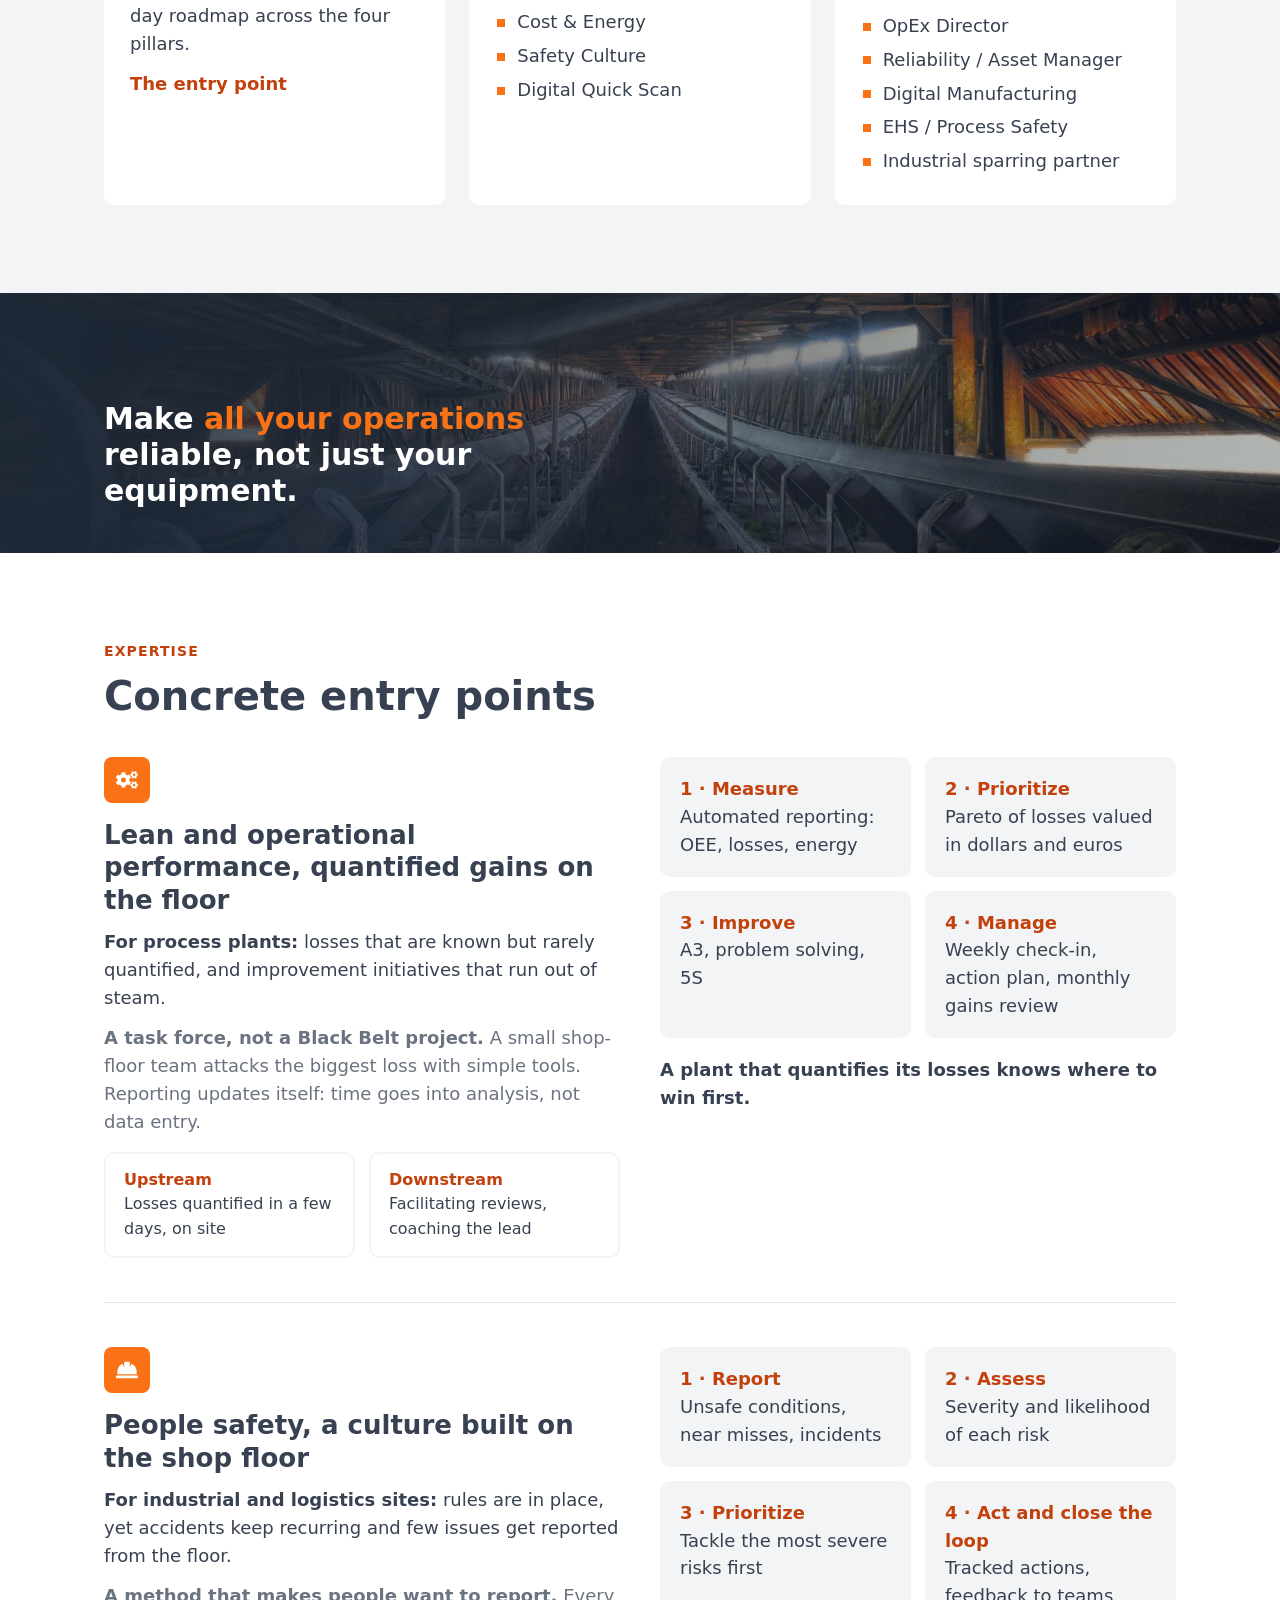
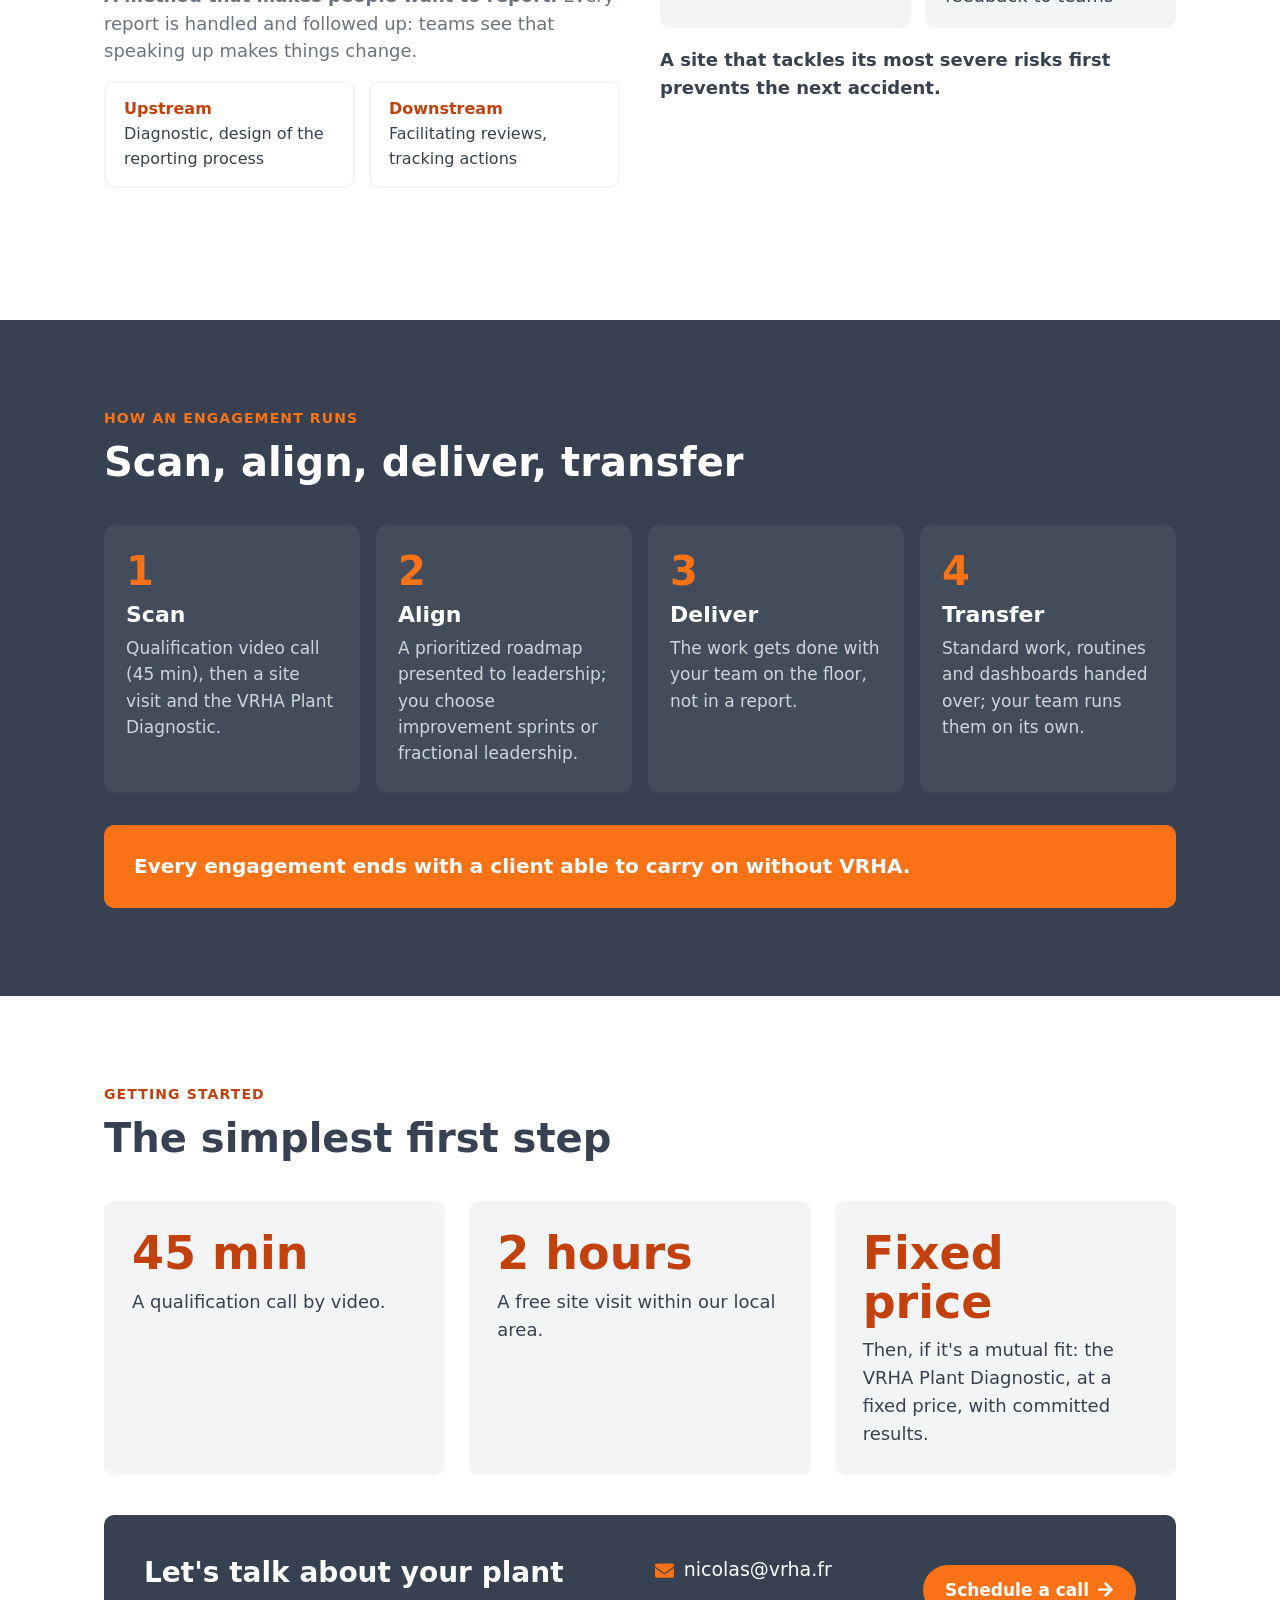
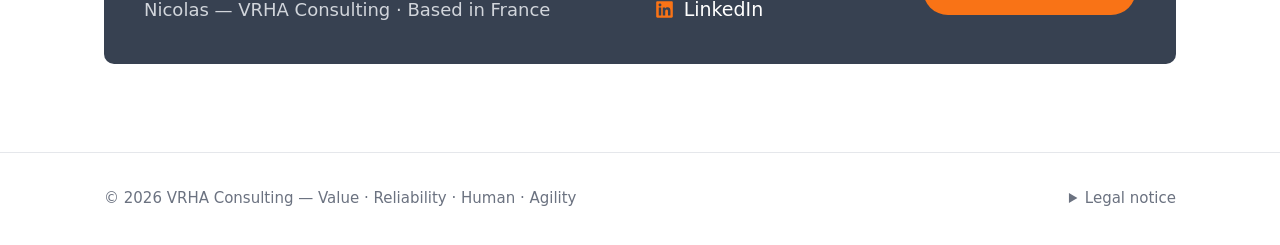
<file: en/index.html>
<!DOCTYPE html>
<html lang="en-US">
<head>
<meta charset="utf-8">
<meta name="viewport" content="width=device-width, initial-scale=1">
<title>VRHA Consulting — Operational excellence for process industries</title>
<meta name="description" content="Senior operational excellence consulting for process plants: economic performance, reliability, safety culture and decision rhythm. Fixed-price diagnostic, improvement sprints and fractional leadership.">
<link rel="canonical" href="https://vrha.fr/en/">
<link rel="alternate" hreflang="fr" href="https://vrha.fr/">
<link rel="alternate" hreflang="en-US" href="https://vrha.fr/en/">
<link rel="alternate" hreflang="x-default" href="https://vrha.fr/">
<meta property="og:title" content="VRHA Consulting — Operational excellence for process industries">
<meta property="og:description" content="A corporate center of excellence, dedicated to your plant.">
<meta property="og:type" content="website">
<meta property="og:locale" content="en_US">
<meta property="og:url" content="https://vrha.fr/en/">
<meta property="og:image" content="https://vrha.fr/assets/logo.png">
<meta name="theme-color" content="#374151">
<link rel="icon" type="image/png" href="../assets/logo.png">
<link rel="stylesheet" href="../assets/style.css">
</head>
<body>

<header>
  <div class="wrap">
    <a class="brand" href="#top"><img src="../assets/logo.png" alt="">VRHA Consulting</a>
    <nav aria-label="Main navigation">
      <a href="#offer">Offer</a>
      <a href="#pillars">Pillars</a>
      <a href="#formats">Engagements</a>
      <a href="#expertise">Expertise</a>
      <a href="#approach">Approach</a>
    </nav>
    <div class="hdr-r"><a class="lang" href="../" hreflang="fr" lang="fr">FR</a><a class="btn small header-cta" href="https://bookings.cloud.microsoft/book/VRHA1@vrha.fr/" target="_blank" rel="noopener">Get in touch</a></div>
  </div>
</header>

<main id="top">

<section class="hero">
  <div class="hero-top">
  <img class="hero-bg" src="../assets/img/hero.jpg" alt="Industrial process unit with piping and steel structures" onerror="this.remove()">
  <div class="wrap">
    <p class="tag">VRHA — Value · Reliability · Human · Agility</p>
    <h1>Operational excellence<br>for process industries</h1>
    <p class="lead">A corporate center of excellence, dedicated to your plant. Operational excellence consulting for the process industry.</p>
    <div class="ctas">
      <a class="btn" href="https://bookings.cloud.microsoft/book/VRHA1@vrha.fr/" target="_blank" rel="noopener">Book a 45-min video call <svg stroke="currentColor" fill="currentColor" stroke-width="0" viewBox="0 0 448 512" aria-hidden="true" height="1em" width="1em" xmlns="http://www.w3.org/2000/svg"><path d="M190.5 66.9l22.2-22.2c9.4-9.4 24.6-9.4 33.9 0L441 239c9.4 9.4 9.4 24.6 0 33.9L246.6 467.3c-9.4 9.4-24.6 9.4-33.9 0l-22.2-22.2c-9.5-9.5-9.3-25 .4-34.3L311.4 296H24c-13.3 0-24-10.7-24-24v-32c0-13.3 10.7-24 24-24h287.4L190.9 101.2c-9.8-9.3-10-24.8-.4-34.3z"></path></svg></a>
      <a class="btn ghost" href="#formats">See engagement formats</a>
    </div>
  </div>
  </div>
  <div class="band">
    <div class="wrap">
      <div><div>20+ years<span>running and managing Seveso-classified chemical sites</span></div></div>
      <div><div>4 pillars<span>Value · Reliability · Human · Agility</span></div></div>
      <div><div>Fixed price<span>for the diagnostic and improvement sprints</span></div></div>
      <div><div>Self-sufficiency<span>your team carries on without VRHA</span></div></div>
    </div>
  </div>
</section>

<section class="alt" id="challenge">
  <div class="wrap">
    <p class="kicker">The challenge</p>
    <h2>Same plant, same pressures. Not the same resources</h2>
    <div class="grid g2">
      <div class="card">
        <h3>The same pressures</h3>
        <p class="muted">Mid-sized process plants face the same pressures as large corporations:</p>
        <div class="chips"><span style="background:var(--light)">Margin</span><span style="background:var(--light)">Uptime</span><span style="background:var(--light)">Safety</span><span style="background:var(--light)">Energy</span><span style="background:var(--light)">Workforce renewal</span></div>
      </div>
      <div class="card dk">
        <h3 style="color:var(--orange)">But limited resources</h3>
        <ul class="sq">
          <li>Corporate reliability and operational excellence teams far from the site</li>
          <li>Reliability and digital teams stretched too thin</li>
        </ul>
      </div>
    </div>
    <p class="callout light"><b>Capable but overloaded site leadership:</b> no bandwidth for a structured improvement program.</p>
  </div>
</section>

<section id="offer">
  <div class="wrap">
    <p class="kicker">The VRHA offer</p>
    <h2>A senior partner, sized to your means</h2>
    <p class="lead">VRHA brings you 20+ years of operations and site leadership at Seveso-classified (high-hazard) chemical plants, in two flexible formats:</p>
    <div class="grid g2">
      <div class="card"><span class="ico"><svg stroke="currentColor" fill="currentColor" stroke-width="0" viewBox="0 0 320 512" aria-hidden="true" height="1em" width="1em" xmlns="http://www.w3.org/2000/svg"><path d="M296 160H180.6l42.6-129.8C227.2 15 215.7 0 200 0H56C44 0 33.8 8.9 32.2 20.8l-32 240C-1.7 275.2 9.5 288 24 288h118.7L96.6 482.5c-3.6 15.2 8 29.5 23.3 29.5 8.4 0 16.4-4.4 20.8-12l176-304c9.3-15.9-2.2-36-20.7-36z"></path></svg></span><h3>Short, targeted engagements</h3><p>Diagnostics and improvement sprints with fixed scope and fixed price.</p></div>
      <div class="card"><span class="ico"><svg stroke="currentColor" fill="currentColor" stroke-width="0" viewBox="0 0 640 512" aria-hidden="true" height="1em" width="1em" xmlns="http://www.w3.org/2000/svg"><path d="M434.7 64h-85.9c-8 0-15.7 3-21.6 8.4l-98.3 90c-.1.1-.2.3-.3.4-16.6 15.6-16.3 40.5-2.1 56 12.7 13.9 39.4 17.6 56.1 2.7.1-.1.3-.1.4-.2l79.9-73.2c6.5-5.9 16.7-5.5 22.6 1 6 6.5 5.5 16.6-1 22.6l-26.1 23.9L504 313.8c2.9 2.4 5.5 5 7.9 7.7V128l-54.6-54.6c-5.9-6-14.1-9.4-22.6-9.4zM544 128.2v223.9c0 17.7 14.3 32 32 32h64V128.2h-96zm48 223.9c-8.8 0-16-7.2-16-16s7.2-16 16-16 16 7.2 16 16-7.2 16-16 16zM0 384h64c17.7 0 32-14.3 32-32V128.2H0V384zm48-63.9c8.8 0 16 7.2 16 16s-7.2 16-16 16-16-7.2-16-16c0-8.9 7.2-16 16-16zm435.9 18.6L334.6 217.5l-30 27.5c-29.7 27.1-75.2 24.5-101.7-4.4-26.9-29.4-24.8-74.9 4.4-101.7L289.1 64h-83.8c-8.5 0-16.6 3.4-22.6 9.4L128 128v223.9h18.3l90.5 81.9c27.4 22.3 67.7 18.1 90-9.3l.2-.2 17.9 15.5c15.9 13 39.4 10.5 52.3-5.4l31.4-38.6 5.4 4.4c13.7 11.1 33.9 9.1 45-4.7l9.5-11.7c11.2-13.8 9.1-33.9-4.6-45.1z"></path></svg></span><h3>Fractional strategic leadership</h3><p>The skills of an OpEx, reliability, digital or EHS director, without the hire.</p></div>
    </div>
    <p class="callout"><b>Our commitment:</b> concrete improvements that hold up on the shop floor, with measurable results.</p>
  </div>
</section>

<div class="photo-band"><img class="photo " src="../assets/img/terrain.jpg" alt="Technician walking through a production workshop" loading="lazy" onerror="this.remove()"><div class="wrap"><p>The work gets done <b>with your team, on the floor</b>, not in a report.</p></div></div>

<section class="alt" id="pillars">
  <div class="wrap">
    <p class="kicker">The VRHA method</p>
    <h2>Four questions, four pillars</h2>
    <div class="grid g4">
      <div class="card pillar"><div class="letter">V</div><h3>Value</h3><p class="q">“How can I maximize the impact of my money, time and resources going on my customers and teams, and what should I invest in?”</p><p><b>Economic performance:</b> diagnostic, fixed and variable cost reduction, capex prioritization, energy, KPIs.</p></div>
      <div class="card pillar"><div class="letter">R</div><h3>Reliability</h3><p class="q">“How do I make all my operations reliable, not just my equipment?”</p><p><b>Reliability across every process</b> (production, quality, supply chain, support functions): standardization, criticality, root causes, maintenance strategy, PM/PdM.</p></div>
      <div class="card pillar"><div class="letter">H</div><h3>Human</h3><p class="q">“How do I engage my teams and retain their know-how?”</p><p><b>Team engagement:</b> safety culture, frontline leadership, change management, knowledge capture.</p></div>
      <div class="card pillar"><div class="letter">A</div><h3>Agility</h3><p class="q">“How do I decide and respond faster?”</p><p><b>Decision rhythm:</b> routines, standard work, rapid problem solving, light digital as an option.</p></div>
    </div>
    <p class="callout light">Every engagement starts from <b>value</b> (a quantified problem worth solving), is delivered through <b>reliability</b> and <b>people</b>, and leaves <b>agility</b> behind: a rhythm that makes results last.</p>
  </div>
</section>

<section id="daily">
  <div class="wrap">
    <p class="kicker">Continuous improvement</p>
    <h2>Continuous improvement, driven every day</h2>
    <div class="grid g2">
      <div class="card"><span class="ico"><svg stroke="currentColor" fill="currentColor" stroke-width="0" viewBox="0 0 384 512" aria-hidden="true" height="1em" width="1em" xmlns="http://www.w3.org/2000/svg"><path d="M336 64h-80c0-35.3-28.7-64-64-64s-64 28.7-64 64H48C21.5 64 0 85.5 0 112v352c0 26.5 21.5 48 48 48h288c26.5 0 48-21.5 48-48V112c0-26.5-21.5-48-48-48zM96 424c-13.3 0-24-10.7-24-24s10.7-24 24-24 24 10.7 24 24-10.7 24-24 24zm0-96c-13.3 0-24-10.7-24-24s10.7-24 24-24 24 10.7 24 24-10.7 24-24 24zm0-96c-13.3 0-24-10.7-24-24s10.7-24 24-24 24 10.7 24 24-10.7 24-24 24zm96-192c13.3 0 24 10.7 24 24s-10.7 24-24 24-24-10.7-24-24 10.7-24 24-24zm128 368c0 4.4-3.6 8-8 8H168c-4.4 0-8-3.6-8-8v-16c0-4.4 3.6-8 8-8h144c4.4 0 8 3.6 8 8v16zm0-96c0 4.4-3.6 8-8 8H168c-4.4 0-8-3.6-8-8v-16c0-4.4 3.6-8 8-8h144c4.4 0 8 3.6 8 8v16zm0-96c0 4.4-3.6 8-8 8H168c-4.4 0-8-3.6-8-8v-16c0-4.4 3.6-8 8-8h144c4.4 0 8 3.6 8 8v16z"></path></svg></span><h3>Daily management system</h3><p>SQCDP boards close to the shop floor, short-interval reviews (daily, weekly).</p></div>
      <div class="card"><span class="ico"><svg stroke="currentColor" fill="currentColor" stroke-width="0" viewBox="0 0 512 512" aria-hidden="true" height="1em" width="1em" xmlns="http://www.w3.org/2000/svg"><path d="M304 192v32c0 6.6-5.4 12-12 12h-56v56c0 6.6-5.4 12-12 12h-32c-6.6 0-12-5.4-12-12v-56h-56c-6.6 0-12-5.4-12-12v-32c0-6.6 5.4-12 12-12h56v-56c0-6.6 5.4-12 12-12h32c6.6 0 12 5.4 12 12v56h56c6.6 0 12 5.4 12 12zm201 284.7L476.7 505c-9.4 9.4-24.6 9.4-33.9 0L343 405.3c-4.5-4.5-7-10.6-7-17V372c-35.3 27.6-79.7 44-128 44C93.1 416 0 322.9 0 208S93.1 0 208 0s208 93.1 208 208c0 48.3-16.4 92.7-44 128h16.3c6.4 0 12.5 2.5 17 7l99.7 99.7c9.3 9.4 9.3 24.6 0 34zM344 208c0-75.2-60.8-136-136-136S72 132.8 72 208s60.8 136 136 136 136-60.8 136-136z"></path></svg></span><h3>Structured rapid problem solving</h3><p>PDCA / A3, controlled escalation, actions tracked through to closure.</p></div>
      <div class="card"><span class="ico"><svg stroke="currentColor" fill="currentColor" stroke-width="0" viewBox="0 0 512 512" aria-hidden="true" height="1em" width="1em" xmlns="http://www.w3.org/2000/svg"><path d="M139.61 35.5a12 12 0 0 0-17 0L58.93 98.81l-22.7-22.12a12 12 0 0 0-17 0L3.53 92.41a12 12 0 0 0 0 17l47.59 47.4a12.78 12.78 0 0 0 17.61 0l15.59-15.62L156.52 69a12.09 12.09 0 0 0 .09-17zm0 159.19a12 12 0 0 0-17 0l-63.68 63.72-22.7-22.1a12 12 0 0 0-17 0L3.53 252a12 12 0 0 0 0 17L51 316.5a12.77 12.77 0 0 0 17.6 0l15.7-15.69 72.2-72.22a12 12 0 0 0 .09-16.9zM64 368c-26.49 0-48.59 21.5-48.59 48S37.53 464 64 464a48 48 0 0 0 0-96zm432 16H208a16 16 0 0 0-16 16v32a16 16 0 0 0 16 16h288a16 16 0 0 0 16-16v-32a16 16 0 0 0-16-16zm0-320H208a16 16 0 0 0-16 16v32a16 16 0 0 0 16 16h288a16 16 0 0 0 16-16V80a16 16 0 0 0-16-16zm0 160H208a16 16 0 0 0-16 16v32a16 16 0 0 0 16 16h288a16 16 0 0 0 16-16v-32a16 16 0 0 0-16-16z"></path></svg></span><h3>Standard work and leader routines</h3><p>The management line owns the approach, not a project team.</p></div>
      <div class="card"><span class="ico"><svg stroke="currentColor" fill="currentColor" stroke-width="0" viewBox="0 0 320 512" aria-hidden="true" height="1em" width="1em" xmlns="http://www.w3.org/2000/svg"><path d="M313.553 119.669L209.587 7.666c-9.485-10.214-25.676-10.229-35.174 0L70.438 119.669C56.232 134.969 67.062 160 88.025 160H152v272H68.024a11.996 11.996 0 0 0-8.485 3.515l-56 56C-4.021 499.074 1.333 512 12.024 512H208c13.255 0 24-10.745 24-24V160h63.966c20.878 0 31.851-24.969 17.587-40.331z"></path></svg></span><h3>Escalation and information flow</h3><p>The right problem reaches the right person, at the right interval.</p></div>
    </div>
    <p class="callout"><b>Why it lasts:</b> results hold because frontline management drives the approach every day, not a project setup that eventually winds down.</p>
  </div>
</section>

<section class="alt" id="formats">
  <div class="wrap">
    <p class="kicker">Engagement formats</p>
    <h2>Three formats, one commitment to results</h2>
    <div class="grid g3">
      <div class="card fmt"><div class="hd">VRHA Plant Diagnostic</div><div class="bd"><div class="dur">5 to 8 days</div><div class="mode">Fixed price</div><p>Findings and a prioritized 90-day roadmap across the four pillars.</p><span class="pill">The entry point</span></div></div>
      <div class="card fmt"><div class="hd">Improvement sprints</div><div class="bd"><div class="dur">4 to 8 weeks</div><div class="mode">Fixed price</div><ul class="sq"><li>Reliability</li><li>Cost &amp; Energy</li><li>Safety Culture</li><li>Digital Quick Scan</li></ul></div></div>
      <div class="card fmt"><div class="hd">Fractional leadership</div><div class="bd"><div class="dur">6 to 12 months</div><div class="mode">Monthly retainer</div><ul class="sq"><li>OpEx Director</li><li>Reliability / Asset Manager</li><li>Digital Manufacturing</li><li>EHS / Process Safety</li><li>Industrial sparring partner</li></ul></div></div>
    </div>
  </div>
</section>

<div class="photo-band"><img class="photo " src="../assets/img/packing.jpg" alt="Belt conveyor gallery in an industrial facility" loading="lazy" onerror="this.remove()"><div class="wrap"><p>Make <b>all your operations</b> reliable, not just your equipment.</p></div></div>

<section id="expertise">
  <div class="wrap">
    <p class="kicker">Expertise</p>
    <h2>Concrete entry points</h2>

    <div class="exp">
      <div>
        <span class="ico"><svg stroke="currentColor" fill="currentColor" stroke-width="0" viewBox="0 0 640 512" aria-hidden="true" height="1em" width="1em" xmlns="http://www.w3.org/2000/svg"><path d="M512.1 191l-8.2 14.3c-3 5.3-9.4 7.5-15.1 5.4-11.8-4.4-22.6-10.7-32.1-18.6-4.6-3.8-5.8-10.5-2.8-15.7l8.2-14.3c-6.9-8-12.3-17.3-15.9-27.4h-16.5c-6 0-11.2-4.3-12.2-10.3-2-12-2.1-24.6 0-37.1 1-6 6.2-10.4 12.2-10.4h16.5c3.6-10.1 9-19.4 15.9-27.4l-8.2-14.3c-3-5.2-1.9-11.9 2.8-15.7 9.5-7.9 20.4-14.2 32.1-18.6 5.7-2.1 12.1.1 15.1 5.4l8.2 14.3c10.5-1.9 21.2-1.9 31.7 0L552 6.3c3-5.3 9.4-7.5 15.1-5.4 11.8 4.4 22.6 10.7 32.1 18.6 4.6 3.8 5.8 10.5 2.8 15.7l-8.2 14.3c6.9 8 12.3 17.3 15.9 27.4h16.5c6 0 11.2 4.3 12.2 10.3 2 12 2.1 24.6 0 37.1-1 6-6.2 10.4-12.2 10.4h-16.5c-3.6 10.1-9 19.4-15.9 27.4l8.2 14.3c3 5.2 1.9 11.9-2.8 15.7-9.5 7.9-20.4 14.2-32.1 18.6-5.7 2.1-12.1-.1-15.1-5.4l-8.2-14.3c-10.4 1.9-21.2 1.9-31.7 0zm-10.5-58.8c38.5 29.6 82.4-14.3 52.8-52.8-38.5-29.7-82.4 14.3-52.8 52.8zM386.3 286.1l33.7 16.8c10.1 5.8 14.5 18.1 10.5 29.1-8.9 24.2-26.4 46.4-42.6 65.8-7.4 8.9-20.2 11.1-30.3 5.3l-29.1-16.8c-16 13.7-34.6 24.6-54.9 31.7v33.6c0 11.6-8.3 21.6-19.7 23.6-24.6 4.2-50.4 4.4-75.9 0-11.5-2-20-11.9-20-23.6V418c-20.3-7.2-38.9-18-54.9-31.7L74 403c-10 5.8-22.9 3.6-30.3-5.3-16.2-19.4-33.3-41.6-42.2-65.7-4-10.9.4-23.2 10.5-29.1l33.3-16.8c-3.9-20.9-3.9-42.4 0-63.4L12 205.8c-10.1-5.8-14.6-18.1-10.5-29 8.9-24.2 26-46.4 42.2-65.8 7.4-8.9 20.2-11.1 30.3-5.3l29.1 16.8c16-13.7 34.6-24.6 54.9-31.7V57.1c0-11.5 8.2-21.5 19.6-23.5 24.6-4.2 50.5-4.4 76-.1 11.5 2 20 11.9 20 23.6v33.6c20.3 7.2 38.9 18 54.9 31.7l29.1-16.8c10-5.8 22.9-3.6 30.3 5.3 16.2 19.4 33.2 41.6 42.1 65.8 4 10.9.1 23.2-10 29.1l-33.7 16.8c3.9 21 3.9 42.5 0 63.5zm-117.6 21.1c59.2-77-28.7-164.9-105.7-105.7-59.2 77 28.7 164.9 105.7 105.7zm243.4 182.7l-8.2 14.3c-3 5.3-9.4 7.5-15.1 5.4-11.8-4.4-22.6-10.7-32.1-18.6-4.6-3.8-5.8-10.5-2.8-15.7l8.2-14.3c-6.9-8-12.3-17.3-15.9-27.4h-16.5c-6 0-11.2-4.3-12.2-10.3-2-12-2.1-24.6 0-37.1 1-6 6.2-10.4 12.2-10.4h16.5c3.6-10.1 9-19.4 15.9-27.4l-8.2-14.3c-3-5.2-1.9-11.9 2.8-15.7 9.5-7.9 20.4-14.2 32.1-18.6 5.7-2.1 12.1.1 15.1 5.4l8.2 14.3c10.5-1.9 21.2-1.9 31.7 0l8.2-14.3c3-5.3 9.4-7.5 15.1-5.4 11.8 4.4 22.6 10.7 32.1 18.6 4.6 3.8 5.8 10.5 2.8 15.7l-8.2 14.3c6.9 8 12.3 17.3 15.9 27.4h16.5c6 0 11.2 4.3 12.2 10.3 2 12 2.1 24.6 0 37.1-1 6-6.2 10.4-12.2 10.4h-16.5c-3.6 10.1-9 19.4-15.9 27.4l8.2 14.3c3 5.2 1.9 11.9-2.8 15.7-9.5 7.9-20.4 14.2-32.1 18.6-5.7 2.1-12.1-.1-15.1-5.4l-8.2-14.3c-10.4 1.9-21.2 1.9-31.7 0zM501.6 431c38.5 29.6 82.4-14.3 52.8-52.8-38.5-29.6-82.4 14.3-52.8 52.8z"></path></svg></span>
        <h3>Lean and operational performance, quantified gains on the floor</h3>
        <p><b>For process plants:</b> losses that are known but rarely quantified, and improvement initiatives that run out of steam.</p>
        <p class="muted" style="margin-top:12px"><b>A task force, not a Black Belt project.</b> A small shop-floor team attacks the biggest loss with simple tools. Reporting updates itself: time goes into analysis, not data entry.</p>
        <div class="amav"><div><b>Upstream</b>Losses quantified in a few days, on site</div><div><b>Downstream</b>Facilitating reviews, coaching the lead</div></div>
      </div>
      <div>
        <div class="steps">
          <div class="step"><b>1 · Measure</b><br>Automated reporting: OEE, losses, energy</div>
          <div class="step"><b>2 · Prioritize</b><br>Pareto of losses valued in dollars and euros</div>
          <div class="step"><b>3 · Improve</b><br>A3, problem solving, 5S</div>
          <div class="step"><b>4 · Manage</b><br>Weekly check-in, action plan, monthly gains review</div>
        </div>
        <p class="out">A plant that quantifies its losses knows where to win first.</p>
      </div>
    </div>

    <div class="exp">
      <div>
        <span class="ico"><svg stroke="currentColor" fill="currentColor" stroke-width="0" viewBox="0 0 512 512" aria-hidden="true" height="1em" width="1em" xmlns="http://www.w3.org/2000/svg"><path d="M480 288c0-80.25-49.28-148.92-119.19-177.62L320 192V80a16 16 0 0 0-16-16h-96a16 16 0 0 0-16 16v112l-40.81-81.62C81.28 139.08 32 207.75 32 288v64h448zm16 96H16a16 16 0 0 0-16 16v32a16 16 0 0 0 16 16h480a16 16 0 0 0 16-16v-32a16 16 0 0 0-16-16z"></path></svg></span>
        <h3>People safety, a culture built on the shop floor</h3>
        <p><b>For industrial and logistics sites:</b> rules are in place, yet accidents keep recurring and few issues get reported from the floor.</p>
        <p class="muted" style="margin-top:12px"><b>A method that makes people want to report.</b> Every report is handled and followed up: teams see that speaking up makes things change.</p>
        <div class="amav"><div><b>Upstream</b>Diagnostic, design of the reporting process</div><div><b>Downstream</b>Facilitating reviews, tracking actions</div></div>
      </div>
      <div>
        <div class="steps">
          <div class="step"><b>1 · Report</b><br>Unsafe conditions, near misses, incidents</div>
          <div class="step"><b>2 · Assess</b><br>Severity and likelihood of each risk</div>
          <div class="step"><b>3 · Prioritize</b><br>Tackle the most severe risks first</div>
          <div class="step"><b>4 · Act and close the loop</b><br>Tracked actions, feedback to teams</div>
        </div>
        <p class="out">A site that tackles its most severe risks first prevents the next accident.</p>
      </div>
    </div>


  </div>
</section>

<section class="dark" id="approach">
  <div class="wrap">
    <p class="kicker">How an engagement runs</p>
    <h2>Scan, align, deliver, transfer</h2>
    <div class="proc">
      <div><h3>Scan</h3><p>Qualification video call (45 min), then a site visit and the VRHA Plant Diagnostic.</p></div>
      <div><h3>Align</h3><p>A prioritized roadmap presented to leadership; you choose improvement sprints or fractional leadership.</p></div>
      <div><h3>Deliver</h3><p>The work gets done with your team on the floor, not in a report.</p></div>
      <div><h3>Transfer</h3><p>Standard work, routines and dashboards handed over; your team runs them on its own.</p></div>
    </div>
    <p class="callout" style="background:var(--orange)"><strong>Every engagement ends with a client able to carry on without VRHA.</strong></p>
  </div>
</section>

<section id="contact">
  <div class="wrap">
    <p class="kicker">Getting started</p>
    <h2>The simplest first step</h2>
    <div class="grid g3">
      <div class="card"><div class="stat">45 min</div><p>A qualification call by video.</p></div>
      <div class="card"><div class="stat">2 hours</div><p>A free site visit within our local area.</p></div>
      <div class="card"><div class="stat">Fixed price</div><p>Then, if it's a mutual fit: the VRHA Plant Diagnostic, at a fixed price, with committed results.</p></div>
    </div>
    <div class="contact">
      <div>
        <h3>Let's talk about your plant</h3>
        <p class="muted" style="color:#D1D5DB">Nicolas — VRHA Consulting · Based in France</p>
      </div>
      <div class="links">
        <a href="mailto:nicolas@vrha.fr?subject=Intro%20call%20with%20VRHA"><svg stroke="currentColor" fill="currentColor" stroke-width="0" viewBox="0 0 512 512" aria-hidden="true" height="1em" width="1em" xmlns="http://www.w3.org/2000/svg"><path d="M502.3 190.8c3.9-3.1 9.7-.2 9.7 4.7V400c0 26.5-21.5 48-48 48H48c-26.5 0-48-21.5-48-48V195.6c0-5 5.7-7.8 9.7-4.7 22.4 17.4 52.1 39.5 154.1 113.6 21.1 15.4 56.7 47.8 92.2 47.6 35.7.3 72-32.8 92.3-47.6 102-74.1 131.6-96.3 154-113.7zM256 320c23.2.4 56.6-29.2 73.4-41.4 132.7-96.3 142.8-104.7 173.4-128.7 5.8-4.5 9.2-11.5 9.2-18.9v-19c0-26.5-21.5-48-48-48H48C21.5 64 0 85.5 0 112v19c0 7.4 3.4 14.3 9.2 18.9 30.6 23.9 40.7 32.4 173.4 128.7 16.8 12.2 50.2 41.8 73.4 41.4z"></path></svg> nicolas@vrha.fr</a>
        <a href="https://www.linkedin.com/in/nicolas-chevaldonnet-b5a0bb179" target="_blank" rel="noopener"><svg stroke="currentColor" fill="currentColor" stroke-width="0" viewBox="0 0 448 512" aria-hidden="true" height="1em" width="1em" xmlns="http://www.w3.org/2000/svg"><path d="M416 32H31.9C14.3 32 0 46.5 0 64.3v383.4C0 465.5 14.3 480 31.9 480H416c17.6 0 32-14.5 32-32.3V64.3c0-17.8-14.4-32.3-32-32.3zM135.4 416H69V202.2h66.5V416zm-33.2-243c-21.3 0-38.5-17.3-38.5-38.5S80.9 96 102.2 96c21.2 0 38.5 17.3 38.5 38.5 0 21.3-17.2 38.5-38.5 38.5zm282.1 243h-66.4V312c0-24.8-.5-56.7-34.5-56.7-34.6 0-39.9 27-39.9 54.9V416h-66.4V202.2h63.7v29.2h.9c8.9-16.8 30.6-34.5 62.9-34.5 67.2 0 79.7 44.3 79.7 101.9V416z"></path></svg> LinkedIn</a>
      </div>
      <a class="btn" href="https://bookings.cloud.microsoft/book/VRHA1@vrha.fr/" target="_blank" rel="noopener">Schedule a call <svg stroke="currentColor" fill="currentColor" stroke-width="0" viewBox="0 0 448 512" aria-hidden="true" height="1em" width="1em" xmlns="http://www.w3.org/2000/svg"><path d="M190.5 66.9l22.2-22.2c9.4-9.4 24.6-9.4 33.9 0L441 239c9.4 9.4 9.4 24.6 0 33.9L246.6 467.3c-9.4 9.4-24.6 9.4-33.9 0l-22.2-22.2c-9.5-9.5-9.3-25 .4-34.3L311.4 296H24c-13.3 0-24-10.7-24-24v-32c0-13.3 10.7-24 24-24h287.4L190.9 101.2c-9.8-9.3-10-24.8-.4-34.3z"></path></svg></a>
    </div>
  </div>
</section>

</main>

<footer>
  <div class="wrap">
    <div>© 2026 VRHA Consulting — Value · Reliability · Human · Agility</div>
    <details>
      <summary>Legal notice</summary>
      <p>Publisher: Nicolas Chevaldonnet, for VRHA Consulting (company being incorporated in France). Publication director: Nicolas Chevaldonnet. Contact: nicolas@vrha.fr.<br>
      Hosting: GitHub, Inc., 88 Colin P. Kelly Jr. Street, San Francisco, CA 94107, USA.<br>
      Photos: Unsplash (Unsplash License).<br>
      This site sets no cookies and collects no personal data.</p>
    </details>
  </div>
</footer>

</body>
</html>
</file>
<file: assets/style.css>
:root{--dark:#374151;--orange:#F97316;--deep:#C2410C;--grey:#6B7280;--light:#F3F4F6;--white:#fff;--max:1120px;--r:10px}
*{box-sizing:border-box;margin:0;padding:0}
html{scroll-behavior:smooth;scroll-padding-top:72px}
body{font-family:Calibri,Carlito,"Segoe UI",system-ui,-apple-system,Roboto,Arial,sans-serif;color:var(--dark);background:var(--white);font-size:18px;line-height:1.55}
a{color:inherit}
svg{width:1em;height:1em;fill:currentColor;flex:none}
.wrap{max-width:var(--max);margin:0 auto;padding:0 24px}
/* header */
header{position:sticky;top:0;z-index:10;background:rgba(255,255,255,.96);backdrop-filter:blur(6px);border-top:6px solid var(--orange);box-shadow:0 1px 0 #e5e7eb}
header .wrap{display:flex;align-items:center;justify-content:space-between;height:64px;gap:16px}
.brand{display:flex;align-items:center;gap:10px;text-decoration:none;font-weight:700;font-size:20px}
.brand img{width:38px;height:auto}
nav{display:flex;gap:22px;font-size:16px}
nav a{text-decoration:none;color:var(--grey)}
nav a:hover{color:var(--deep)}
.btn{display:inline-flex;align-items:center;gap:8px;background:var(--orange);color:var(--white);font-weight:700;text-decoration:none;padding:12px 22px;border-radius:999px;font-size:17px;transition:background .15s}
.btn:hover{background:var(--deep)}
.btn.small{padding:8px 16px;font-size:15px}
.btn.ghost{background:transparent;color:var(--white);box-shadow:inset 0 0 0 2px rgba(255,255,255,.6)}
.btn.ghost:hover{background:rgba(255,255,255,.1)}
/* sections */
section{padding:88px 0}
section.alt{background:var(--light)}
section.dark{background:var(--dark);color:var(--white)}
.kicker{color:var(--deep);font-weight:700;letter-spacing:.08em;text-transform:uppercase;font-size:14px;margin-bottom:10px}
.dark .kicker{color:var(--orange)}
h1{font-size:clamp(38px,6vw,64px);line-height:1.08;letter-spacing:-.01em}
h2{font-size:clamp(28px,3.6vw,40px);line-height:1.15;margin-bottom:18px;max-width:30ch}
h3{font-size:21px;line-height:1.25;margin-bottom:6px}
.lead{font-size:21px;color:var(--grey);max-width:60ch}
.dark .lead{color:#D1D5DB}
.grid{display:grid;gap:24px;margin-top:40px}
.g2{grid-template-columns:repeat(2,1fr)}.g3{grid-template-columns:repeat(3,1fr)}.g4{grid-template-columns:repeat(4,1fr)}
.card{background:var(--white);border-radius:var(--r);padding:28px}
.alt .card{background:var(--white)}
section:not(.alt):not(.dark) .card{background:var(--light)}
.card.dk{background:var(--dark);color:var(--white)}
.ico{display:inline-flex;align-items:center;justify-content:center;width:46px;height:46px;border-radius:8px;background:var(--orange);color:var(--white);font-size:22px;margin-bottom:16px}
.muted{color:var(--grey)}
.dk .muted{color:#D1D5DB}
ul.sq{list-style:none;margin-top:10px}
ul.sq li{position:relative;padding-left:22px;margin:6px 0}
ul.sq li::before{content:"";position:absolute;left:2px;top:.6em;width:8px;height:8px;background:var(--orange)}
.callout{margin-top:32px;border-radius:var(--r);padding:26px 30px;font-size:20px;background:var(--dark);color:var(--white)}
.callout b{color:var(--orange)}
.alt .callout.light,.callout.light{background:var(--white);color:var(--dark)}
section:not(.alt) .callout.light{background:var(--light)}
.callout.light b{color:var(--deep)}
/* hero */
.hero{padding:0;background:var(--dark)}
.hero-top{position:relative;padding:110px 0 96px;overflow:hidden;color:var(--white)}
.hero-bg{position:absolute;inset:0;width:100%;height:100%;object-fit:cover;object-position:center 70%}
.hero-top::after{content:"";position:absolute;inset:0;background:linear-gradient(90deg,rgba(31,41,55,.94) 0%,rgba(31,41,55,.75) 45%,rgba(31,41,55,.25) 100%)}
.hero-top .wrap{position:relative;z-index:1}
.hero h1{color:var(--white)}
.hero p.lead{color:#E5E7EB}
.hero .tag{color:var(--orange);font-weight:700;letter-spacing:.06em;text-transform:uppercase;font-size:16px;margin-bottom:18px}
.hero p.lead{margin:22px 0 34px}
.hero .ctas{display:flex;gap:14px;flex-wrap:wrap}
.band{background:var(--orange);color:var(--white)}
.band .wrap{display:grid;grid-template-columns:repeat(4,1fr);column-gap:28px}
.band .wrap>div>div{padding:26px 0;font-weight:700;font-size:19px}
.band span{display:block;font-weight:400;font-size:15px;opacity:.9}
/* constat */
.chips{display:flex;flex-wrap:wrap;gap:10px;margin-top:18px}
.chips span{background:var(--white);border-radius:999px;padding:8px 16px;font-size:16px}
/* piliers */
.pillar .letter{font-size:56px;font-weight:700;color:var(--orange);line-height:1}
.pillar .q{font-style:italic;color:var(--grey);margin:10px 0 12px;font-size:17px}
.pillar p:last-child{font-size:17px}
/* formats */
.fmt{display:flex;flex-direction:column;padding:0;overflow:hidden}
.fmt .hd{background:var(--dark);color:var(--white);padding:18px 26px;font-weight:700;font-size:20px}
.fmt .bd{padding:24px 26px}
.fmt .dur{font-size:34px;font-weight:700;color:var(--deep);line-height:1.1}
.fmt .mode{color:var(--grey);font-size:15px;margin-bottom:12px}
.pill{display:inline-block;margin-top:12px;color:var(--deep);font-weight:700}
/* expertise */
.exp{display:grid;grid-template-columns:1fr 1fr;gap:40px;align-items:start;padding:44px 0;border-top:1px solid #E5E7EB}
.exp:first-of-type{border-top:0;padding-top:20px}
.exp h3{font-size:26px;margin-bottom:12px}
.steps{display:grid;grid-template-columns:1fr 1fr;gap:14px}
.step{background:var(--light);border-radius:var(--r);padding:18px 20px}
.step b{color:var(--deep)}
.amav{display:grid;grid-template-columns:1fr 1fr;gap:14px;margin-top:16px}
.amav div{border:2px solid var(--light);border-radius:var(--r);padding:14px 18px;font-size:16px}
.amav b{display:block;color:var(--deep)}
.exp .out{margin-top:18px;font-weight:700}
/* process */
.proc{counter-reset:s;display:grid;grid-template-columns:repeat(4,1fr);gap:16px;margin-top:40px}
.proc div{position:relative;background:rgba(255,255,255,.06);border-radius:var(--r);padding:26px 22px}
.proc h3{font-size:22px}
.proc h3::before{counter-increment:s;content:counter(s);display:block;color:var(--orange);font-size:40px;line-height:1;margin-bottom:10px}
.proc p{color:#D1D5DB;font-size:17px}
/* contact */
.stat{font-size:46px;font-weight:700;color:var(--deep);line-height:1.05;margin-bottom:10px}
.contact{margin-top:40px;background:var(--dark);color:var(--white);border-radius:var(--r);padding:40px;display:flex;justify-content:space-between;align-items:center;gap:28px;flex-wrap:wrap}
.contact h3{font-size:28px}
.contact .links{display:flex;flex-direction:column;gap:10px;font-size:19px}
.contact .links a{display:flex;align-items:center;gap:10px;text-decoration:none}
.contact .links a:hover{color:var(--orange)}
.contact .links svg{color:var(--orange)}
footer{padding:34px 0;font-size:15px;color:var(--grey);border-top:1px solid #E5E7EB}
footer .wrap{display:flex;justify-content:space-between;gap:20px;flex-wrap:wrap}
details summary{cursor:pointer}
details p{margin-top:10px;max-width:70ch}
:focus-visible{outline:3px solid var(--orange);outline-offset:3px}
@media (max-width:900px){
  nav{display:none}
  .g3,.g4,.proc,.band .wrap{grid-template-columns:1fr 1fr}
  .exp{grid-template-columns:1fr;gap:24px}
}
@media (max-width:600px){
  body{font-size:17px}
  section{padding:64px 0}
  .g2,.g3,.g4,.proc,.steps,.amav{grid-template-columns:1fr}
  .band .wrap{grid-template-columns:1fr 1fr}
  .header-cta{display:none}
}
.lang{font-weight:700;font-size:15px;text-decoration:none;color:var(--grey);border:1px solid #D1D5DB;border-radius:999px;padding:5px 11px}
.lang:hover{color:var(--deep);border-color:var(--deep)}
.hdr-r{display:flex;align-items:center;gap:12px}
.photo{display:block;width:100%;object-fit:cover;border-radius:var(--r);background:var(--light)}
.hero-photo{margin-top:56px;height:380px;object-position:center 75%}
.exp .photo{height:220px;margin-bottom:22px}
.photo-band{position:relative;min-height:260px;display:flex;align-items:flex-end;background:var(--dark);overflow:hidden}
.photo-band img{position:absolute;inset:0;width:100%;height:100%;object-fit:cover;opacity:.85}
.photo-band::after{content:"";position:absolute;inset:0;background:linear-gradient(90deg,rgba(31,41,55,.92) 0%,rgba(31,41,55,.6) 45%,rgba(31,41,55,.15) 100%)}
.photo-band .wrap{position:relative;z-index:1;padding-top:64px;padding-bottom:44px;color:var(--white);width:100%}
.photo-band p{font-size:clamp(22px,2.6vw,30px);font-weight:700;max-width:26ch;line-height:1.2}
.photo-band p b{color:var(--orange)}
@media (max-width:600px){.hero-top{padding:72px 0 64px}.hero-top::after{background:rgba(31,41,55,.82)}.photo-band{min-height:200px}}
</file>
